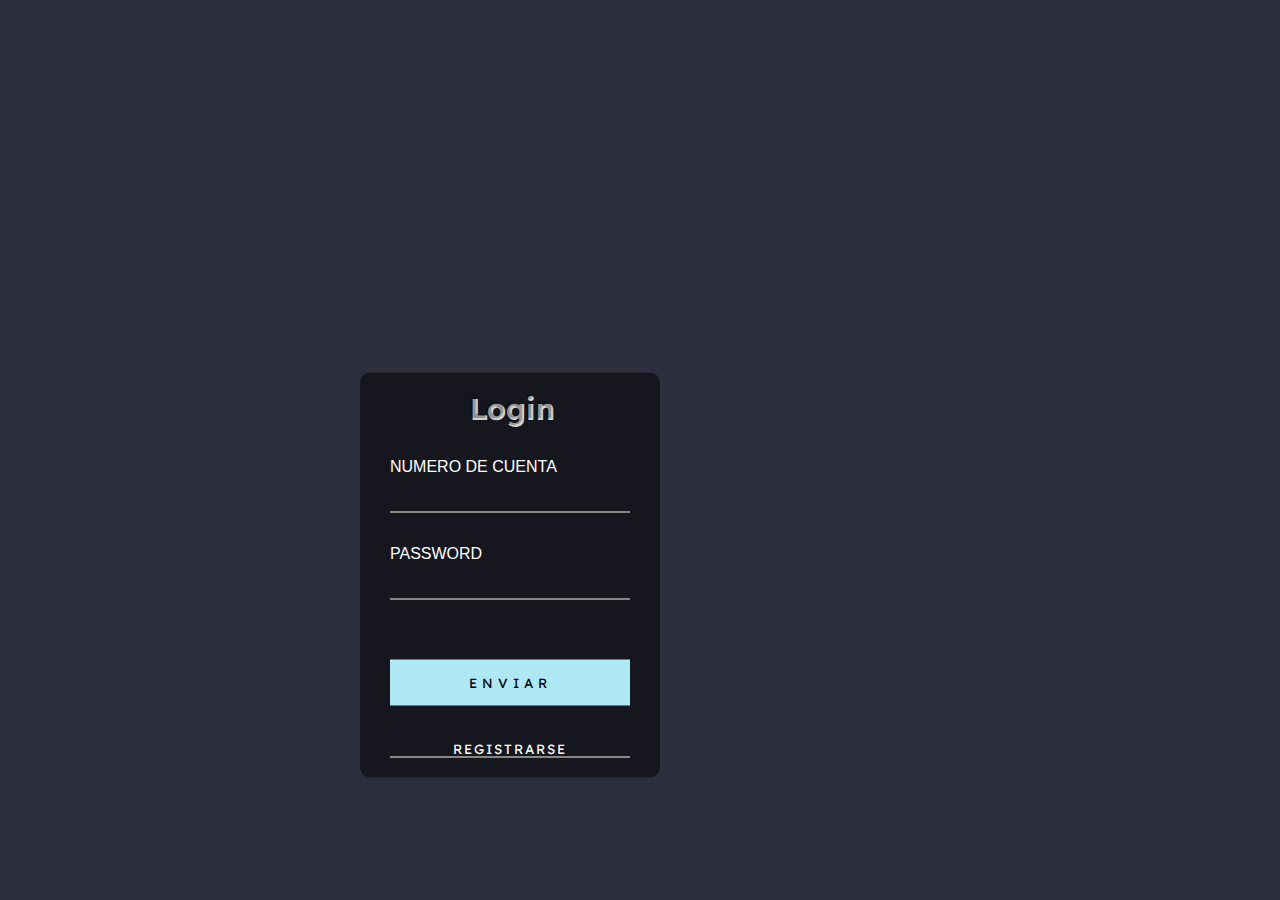
<file: index.html>
<!DOCTYPE html>
<html lang="es">
   <head>
      <meta charset="UTF-8" />
      <meta http-equiv="X-UA-Compatible" content="IE=edge" />
      <meta name="viewport" content="width=device-width, initial-scale=1.0" />
      <title>Transmisión de Datos</title>
      <link rel="stylesheet" href="./css/login.css" />
      <link rel="shortcut icon" type="image/x-icon" href="./images/Icono.png" />
   </head>
   <body>
      <div class="area" >
         <ul class="circles">
            <li></li>
            <li></li>
            <li></li>
            <li></li>
            <li></li>
            <li></li>
            <li></li>
            <li></li>
            <li></li>
            <li></li>
         </ul>
      </div >
      <div class="contenedor">
         <h2>Login</h2>
         <form method="post" action="./php/validar.php">
            <div class="elemento">
               <label for="user">Numero de Cuenta</label>
               <input type="text" name="usuario" required="true" />
            </div>
            <div class="elemento">
               <label for="password">Password</label>
               <input type="password" name="contraseña" required="true" />
            </div>
            <div class="elemento">
               <input type="submit" value="Enviar"/>
            </div>
         </form>
         <div class="boton">
            <a href="registro.html"><input type="button" value="Registrarse"> </a>
         </div>
      </div>
   </body>
</html>
</file>
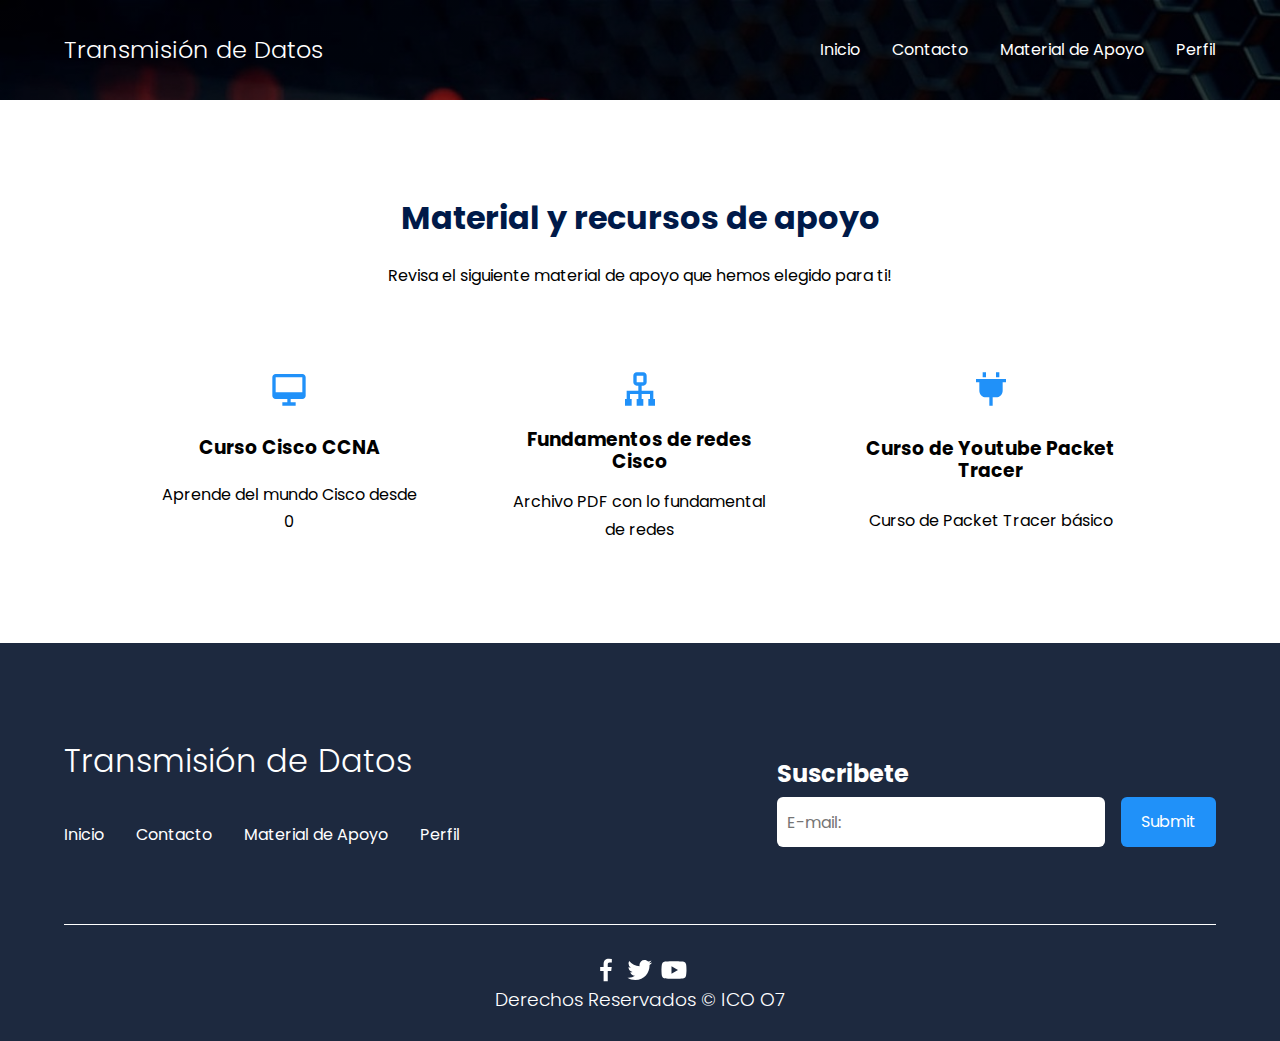
<file: apoyo.html>
<!DOCTYPE html>
<html lang="es">
   <head>
      <meta charset="UTF-8">
      <meta http-equiv="X-UA-Compatible" content="IE=edge">
      <meta name="viewport" content="width=device-width, initial-scale=1.0">
      <title>Transmisión de Datos</title>
      <link rel="shortcut icon" href="./images/Icono.png" type="image/x-icon">
      <link rel="stylesheet" href="./css/normalize.css">
      <link rel="stylesheet" href="./css/estilos.css">
   </head>
   <body>
      <header class="unidad">
         <nav class="nav container">
            <div class="nav__logo">
               <h2 class="nav__title">Transmisión de Datos</h2>
            </div>
            <ul class="nav__link nav__link--menu">
               <li class="nav__items">
                  <a href="inicio.html" class="nav__links">Inicio</a>
               </li>
               <li class="nav__items">
                  <a href="./Contacto.html" class="nav__links">Contacto</a>
               </li>
               <li class="nav__items">
                  <a href="./apoyo.html" class="nav__links">Material de Apoyo</a>
               </li>
               <li class="nav__items">
                  <a href="./Perfil.html" class="nav__links">Perfil</a>
               </li>
               <img src="./images/close.svg" class="nav__close">
            </ul>
            <div class="nav__menu">
               <img src="./images/menu.svg" class="nav__img">
            </div>
         </nav>
      </header>
      <main>
         <section class="container about">
            <h2 class="subtitle">Material y recursos de apoyo</h2>
            <p class="about__paragraph">Revisa el siguiente material de apoyo que hemos elegido para ti!</p>
            <div class="about__main">
               <article class="about__icons">
                  <a href="https://ccnadesdecero.com/curso/ipv4/" class="apoyo_link" target="_blank"><img src="./images/computer.svg" class="imagenestemas"></a>
                  <h3 class="about__title">Curso Cisco CCNA</h3>
                  <a href="https://ccnadesdecero.com/curso/ipv4/" class="apoyo_link" target="_blank">
                     <p class="about__paragraph">Aprende del mundo Cisco desde 0</p>
                  </a>
               </article>
               <article class="about__icons">
                  <a href="https://vochoa84.files.wordpress.com/2010/08/tutorial-uso-packet-tracer-y-aplicaciones-resueltas-corpocides-2010.pdf" class="apoyo_link" target="_blank"><img src="./images/conexion.svg" class="imagenestemas"></a>
                  <h3 class="about__title">Fundamentos de redes Cisco</h3>
                  <a href="https://vochoa84.files.wordpress.com/2010/08/tutorial-uso-packet-tracer-y-aplicaciones-resueltas-corpocides-2010.pdf" class="apoyo_link" target="_blank">
                     <p class="about__paragraph">Archivo PDF con lo fundamental de redes</p>
                  </a>
               </article>
               <article class="about__icons">
                  <a href="https://www.youtube.com/watch?v=kydZEZwr4cQ&list=PLYAyQauAPx8niwPYnDOFynhmHiQlXlG5K" class="apoyo_link" target="_blank"><img src="./images/plug.svg" class="imagenestemas"></a>
                  <h3 class="about__title">Curso de Youtube Packet Tracer</h3>
                  <a href="https://www.youtube.com/watch?v=kydZEZwr4cQ&list=PLYAyQauAPx8niwPYnDOFynhmHiQlXlG5K" class="apoyo_link" target="_blank">
                     <p class="about__paragraph">Curso de Packet Tracer básico</p>
                  </a>
               </article>
            </div>
         </section>
      </main>
      <footer class="footer">
         <section class="footer__container container">
            <nav class="nav nav--footer">
               <h2 class="footer__title">Transmisión de Datos</h2>
               <ul class="nav__link nav__link--footer">
                  <li class="nav__items">
                     <a href="inicio.html" class="nav__links">Inicio</a>
                  </li>
                  <li class="nav__items">
                     <a href="./Contacto.html" class="nav__links">Contacto</a>
                  </li>
                  <li class="nav__items">
                     <a href="./apoyo.html" class="nav__links">Material de Apoyo</a>
                  </li>
                  <li class="nav__items">
                     <a href="./Perfil.html" class="nav__links">Perfil</a>
                  </li>
               </ul>
            </nav>
            <form class="footer__form">
               <h2 class="footer__newsletter">Suscribete</h2>
               <div class="footer__inputs">
                  <input type="email" placeholder="E-mail: " class="footer__input">
                  <input type="submit" placeholder="Registrate " class="footer__submit">
               </div>
            </form>
         </section>
         <section class="footer__copy container">
            <div class="footer__social">
               <a href="#" class="footer__icons"><img src="./images/facebook.svg" class="footer__img"></a>
               <a href="#" class="footer__icons"><img src="./images/twitter.svg" class="footer__img"></a>
               <a href="#" class="footer__icons"><img src="./images/youtube.svg" class="footer__img"></a>
            </div>
            <h3 class="footer__copyright">Derechos Reservados &copy; ICO O7</h3>
         </section>
      </footer>
      <script src="./js/slider.js"></script>
      <script src="./js/questions.js"></script>
      <script src="./js/menu.js"></script>
   </body>
</html>
</file>
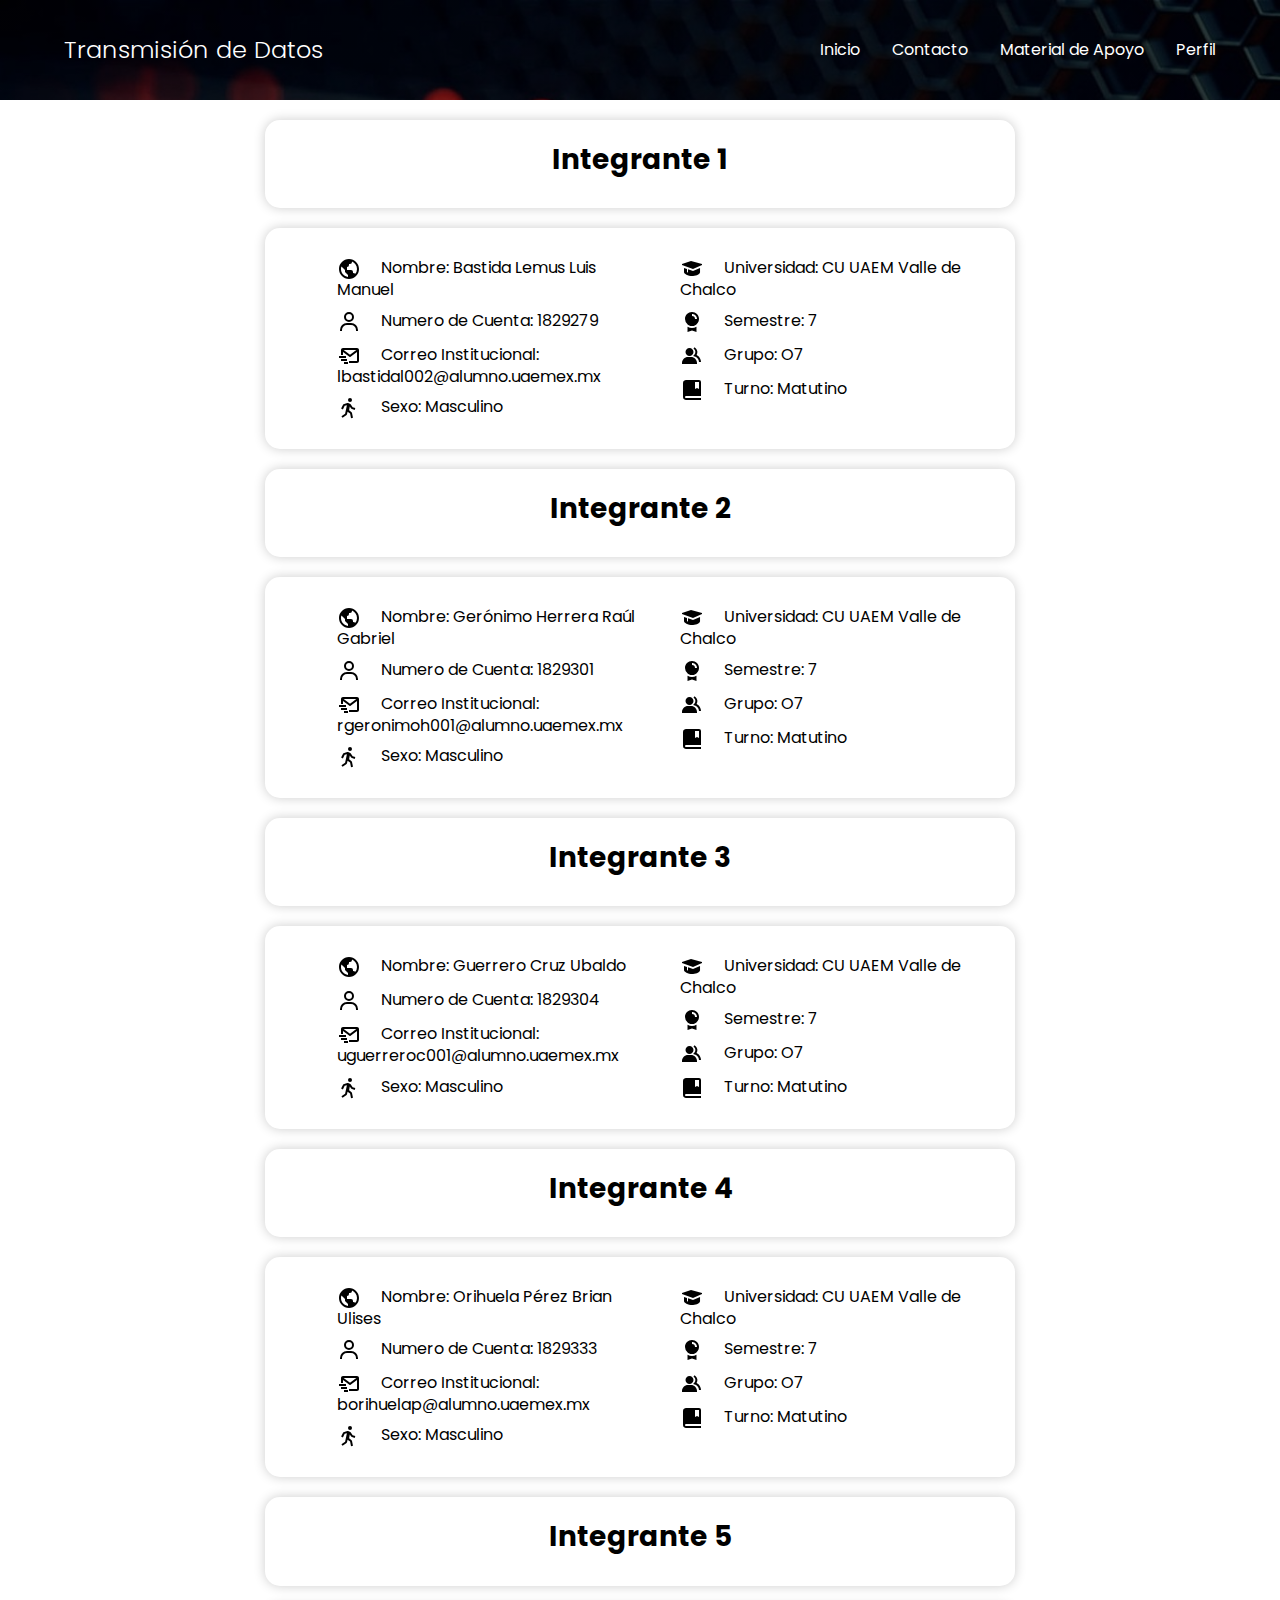
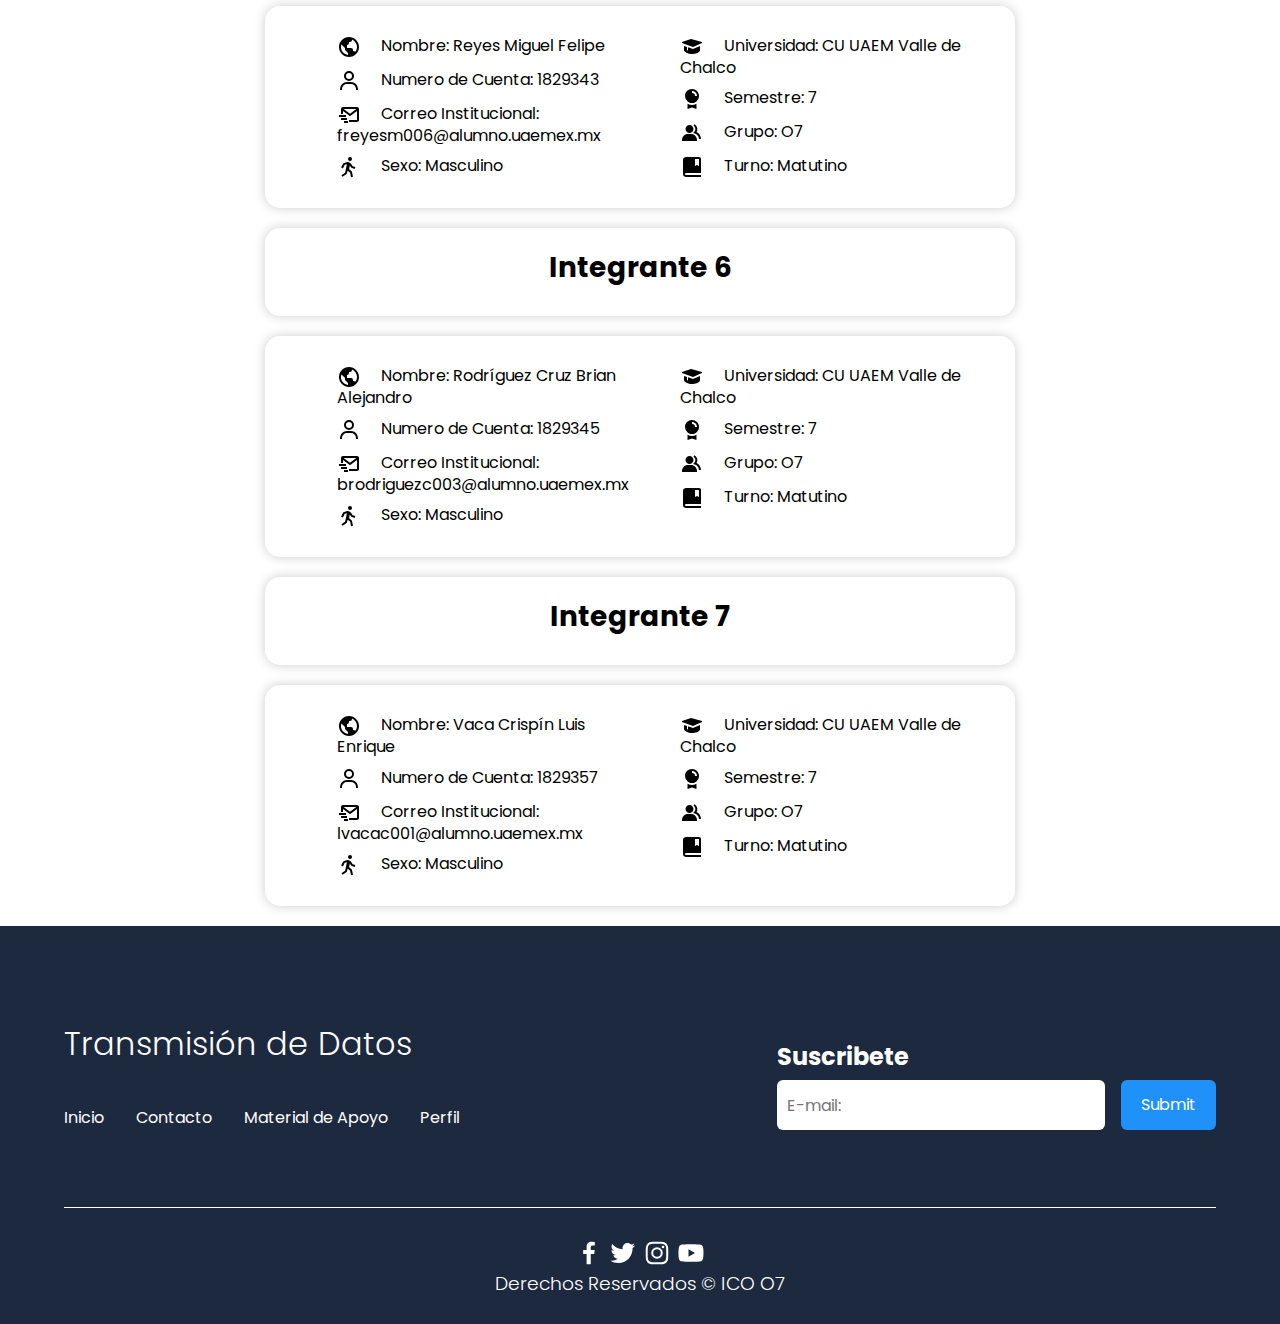
<file: Contacto.html>
<!DOCTYPE html>
<html lang="es">
   <head>
      <meta charset="UTF-8">
      <meta http-equiv="X-UA-Compatible" content="IE=edge">
      <meta name="viewport" content="width=device-width, initial-scale=1.0">
      <title>Transmisión de Datos</title>
      <link rel="shortcut icon" href="./images/Icono.png" type="image/x-icon">
      <link rel="stylesheet" href="./css/normalize.css">
      <link rel="stylesheet" href="./css/estilos.css">
      <link rel="stylesheet" href="./css/perfil.css">
      <link rel="stylesheet" href="https://pro.fontawesome.com/releases/v5.10.0/css/all.css" integrity="sha384-AYmEC3Yw5cVb3ZcuHtOA93w35dYTsvhLPVnYs9eStHfGJvOvKxVfELGroGkvsg+p" crossorigin="anonymous" />
   </head>
   <body>
      <header class="unidad">
         <nav class="nav container">
            <div class="nav__logo">
               <h2 class="nav__title">Transmisión de Datos</h2>
            </div>
            <ul class="nav__link nav__link--menu">
               <li class="nav__items">
                  <a href="inicio.html" class="nav__links">Inicio</a>
               </li>
               <li class="nav__items">
                  <a href="./Contacto.html" class="nav__links">Contacto</a>
               </li>
               <li class="nav__items">
                  <a href="./apoyo.html" class="nav__links">Material de Apoyo</a>
               </li>
               <li class="nav__items">
                  <a href="./Perfil.html" class="nav__links">Perfil</a>
               </li>
               <img src="./images/close.svg" class="nav__close">
            </ul>
            <div class="nav__menu">
               <img src="./images/menu.svg" class="nav__img">
            </div>
         </nav>
      </header>
      <main>
         <section class="seccion-perfil-usuario">
            <div class="perfil-usuario-header">
            </div>
            <div class="perfil-usuario-body">
               <div class="perfil-usuario-bio">
                  <h3 class="titulo">Integrante 1</h3>
               </div>
               <div class="perfil-usuario-footer">
                  <ul class="lista-datos">
                     <li><img src="./images/Perfil/Escuela.svg" class="perfil__icons"></i> Nombre: Bastida Lemus Luis Manuel</li>
                     <li><img src="./images/Perfil/cuenta.svg" class="perfil__icons"></i> Numero de Cuenta: 1829279</li>
                     <li><img src="./images/Perfil/correo.svg" class="perfil__icons"></i> Correo Institucional: lbastidal002@alumno.uaemex.mx</li>
                     <li><img src="./images/Perfil/Genero.svg" class="perfil__icons"></i> Sexo: Masculino</li>
                  </ul>
                  <ul class="lista-datos">
                     <li><img src="./images/Perfil/Universidad.svg" class="perfil__icons"></i> Universidad: CU UAEM Valle de Chalco</li>
                     <li><img src="./images/Perfil/semestre.svg" class="perfil__icons"></i> Semestre: 7</li>
                     <li><img src="./images/Perfil/Grupo.svg" class="perfil__icons"></i> Grupo: O7</li>
                     <li><img src="./images/Perfil/Turno.svg" class="perfil__icons"></i> Turno: Matutino</li>
                  </ul>
               </div>
               <div class="perfil-usuario-header">
               </div>
            </div>
         </section>
         <section class="seccion-perfil-usuario">
            <div class="perfil-usuario-body">
               <div class="perfil-usuario-bio">
                  <h3 class="titulo">Integrante 2</h3>
               </div>
               <div class="perfil-usuario-footer">
                  <ul class="lista-datos">
                     <li><img src="./images/Perfil/Escuela.svg" class="perfil__icons"></i> Nombre: Gerónimo Herrera Raúl Gabriel</li>
                     <li><img src="./images/Perfil/cuenta.svg" class="perfil__icons"></i> Numero de Cuenta: 1829301</li>
                     <li><img src="./images/Perfil/correo.svg" class="perfil__icons"></i> Correo Institucional: rgeronimoh001@alumno.uaemex.mx</li>
                     <li><img src="./images/Perfil/Genero.svg" class="perfil__icons"></i> Sexo: Masculino</li>
                  </ul>
                  <ul class="lista-datos">
                                          <li><img src="./images/Perfil/Universidad.svg" class="perfil__icons"></i> Universidad: CU UAEM Valle de Chalco</li>
                     <li><img src="./images/Perfil/semestre.svg" class="perfil__icons"></i> Semestre: 7</li>
                     <li><img src="./images/Perfil/Grupo.svg" class="perfil__icons"></i> Grupo: O7</li>
                     <li><img src="./images/Perfil/Turno.svg" class="perfil__icons"></i> Turno: Matutino</li>
                  </ul>
               </div>
               <div class="perfil-usuario-header">
               </div>
            </div>
         </section>
         <section class="seccion-perfil-usuario">
            <div class="perfil-usuario-body">
               <div class="perfil-usuario-bio">
                  <h3 class="titulo">Integrante 3</h3>
               </div>
               <div class="perfil-usuario-footer">
                  <ul class="lista-datos">
                     <li><img src="./images/Perfil/Escuela.svg" class="perfil__icons"></i> Nombre: Guerrero Cruz Ubaldo</li>
                     <li><img src="./images/Perfil/cuenta.svg" class="perfil__icons"></i> Numero de Cuenta: 1829304</li>
                     <li><img src="./images/Perfil/correo.svg" class="perfil__icons"></i> Correo Institucional: uguerreroc001@alumno.uaemex.mx</li>
                     <li><img src="./images/Perfil/Genero.svg" class="perfil__icons"></i> Sexo: Masculino</li>
                  </ul>
                  <ul class="lista-datos">
                                          <li><img src="./images/Perfil/Universidad.svg" class="perfil__icons"></i> Universidad: CU UAEM Valle de Chalco</li>
                     <li><img src="./images/Perfil/semestre.svg" class="perfil__icons"></i> Semestre: 7</li>
                     <li><img src="./images/Perfil/Grupo.svg" class="perfil__icons"></i> Grupo: O7</li>
                     <li><img src="./images/Perfil/Turno.svg" class="perfil__icons"></i> Turno: Matutino</li>
                  </ul>
               </div>
               <div class="perfil-usuario-header">
               </div>
            </div>
         </section>
         <section class="seccion-perfil-usuario">
            <div class="perfil-usuario-body">
               <div class="perfil-usuario-bio">
                  <h3 class="titulo">Integrante 4</h3>
               </div>
               <div class="perfil-usuario-footer">
                  <ul class="lista-datos">
                     <li><img src="./images/Perfil/Escuela.svg" class="perfil__icons"></i> Nombre: Orihuela Pérez Brian Ulises</li>
                     <li><img src="./images/Perfil/cuenta.svg" class="perfil__icons"></i> Numero de Cuenta: 1829333</li>
                     <li><img src="./images/Perfil/correo.svg" class="perfil__icons"></i> Correo Institucional: borihuelap@alumno.uaemex.mx</li>
                     <li><img src="./images/Perfil/Genero.svg" class="perfil__icons"></i> Sexo: Masculino</li>
                  </ul>
                  <ul class="lista-datos">
                                          <li><img src="./images/Perfil/Universidad.svg" class="perfil__icons"></i> Universidad: CU UAEM Valle de Chalco</li>
                     <li><img src="./images/Perfil/semestre.svg" class="perfil__icons"></i> Semestre: 7</li>
                     <li><img src="./images/Perfil/Grupo.svg" class="perfil__icons"></i> Grupo: O7</li>
                     <li><img src="./images/Perfil/Turno.svg" class="perfil__icons"></i> Turno: Matutino</li>
                  </ul>
               </div>
               <div class="perfil-usuario-header">
               </div>
            </div>
         </section>
         <section class="seccion-perfil-usuario">
            <div class="perfil-usuario-body">
               <div class="perfil-usuario-bio">
                  <h3 class="titulo">Integrante 5</h3>
               </div>
               <div class="perfil-usuario-footer">
                  <ul class="lista-datos">
                     <li><img src="./images/Perfil/Escuela.svg" class="perfil__icons"></i> Nombre: Reyes Miguel Felipe</li>
                     <li><img src="./images/Perfil/cuenta.svg" class="perfil__icons"></i> Numero de Cuenta: 1829343</li>
                     <li><img src="./images/Perfil/correo.svg" class="perfil__icons"></i> Correo Institucional: freyesm006@alumno.uaemex.mx</li>
                     <li><img src="./images/Perfil/Genero.svg" class="perfil__icons"></i> Sexo: Masculino</li>
                  </ul>
                  <ul class="lista-datos">
                                          <li><img src="./images/Perfil/Universidad.svg" class="perfil__icons"></i> Universidad: CU UAEM Valle de Chalco</li>
                     <li><img src="./images/Perfil/semestre.svg" class="perfil__icons"></i> Semestre: 7</li>
                     <li><img src="./images/Perfil/Grupo.svg" class="perfil__icons"></i> Grupo: O7</li>
                     <li><img src="./images/Perfil/Turno.svg" class="perfil__icons"></i> Turno: Matutino</li>
                  </ul>
               </div>
               <div class="perfil-usuario-header">
               </div>
            </div>
         </section>
         <section class="seccion-perfil-usuario">
            <div class="perfil-usuario-body">
               <div class="perfil-usuario-bio">
                  <h3 class="titulo">Integrante 6</h3>
               </div>
               <div class="perfil-usuario-footer">
                  <ul class="lista-datos">
                     <li><img src="./images/Perfil/Escuela.svg" class="perfil__icons"></i> Nombre: Rodríguez Cruz Brian Alejandro</li>
                     <li><img src="./images/Perfil/cuenta.svg" class="perfil__icons"></i> Numero de Cuenta: 1829345</li>
                     <li><img src="./images/Perfil/correo.svg" class="perfil__icons"></i> Correo Institucional: brodriguezc003@alumno.uaemex.mx</li>
                     <li><img src="./images/Perfil/Genero.svg" class="perfil__icons"></i> Sexo: Masculino</li>
                  </ul>
                  <ul class="lista-datos">
                                          <li><img src="./images/Perfil/Universidad.svg" class="perfil__icons"></i> Universidad: CU UAEM Valle de Chalco</li>
                     <li><img src="./images/Perfil/semestre.svg" class="perfil__icons"></i> Semestre: 7</li>
                     <li><img src="./images/Perfil/Grupo.svg" class="perfil__icons"></i> Grupo: O7</li>
                     <li><img src="./images/Perfil/Turno.svg" class="perfil__icons"></i> Turno: Matutino</li>
                  </ul>
               </div>
               <div class="perfil-usuario-header">
               </div>
            </div>
         </section>
         <section class="seccion-perfil-usuario">
            <div class="perfil-usuario-body">
               <div class="perfil-usuario-bio">
                  <h3 class="titulo">Integrante 7</h3>
               </div>
               <div class="perfil-usuario-footer">
                  <ul class="lista-datos">
                     <li><img src="./images/Perfil/Escuela.svg" class="perfil__icons"></i> Nombre: Vaca Crispín Luis Enrique</li>
                     <li><img src="./images/Perfil/cuenta.svg" class="perfil__icons"></i> Numero de Cuenta: 1829357</li>
                     <li><img src="./images/Perfil/correo.svg" class="perfil__icons"></i> Correo Institucional: lvacac001@alumno.uaemex.mx</li>
                     <li><img src="./images/Perfil/Genero.svg" class="perfil__icons"></i> Sexo: Masculino</li>
                  </ul>
                  <ul class="lista-datos">
                     <li><img src="./images/Perfil/Universidad.svg" class="perfil__icons"></i> Universidad: CU UAEM Valle de Chalco</li>
                     <li><img src="./images/Perfil/semestre.svg" class="perfil__icons"></i> Semestre: 7</li>
                     <li><img src="./images/Perfil/Grupo.svg" class="perfil__icons"></i> Grupo: O7</li>
                     <li><img src="./images/Perfil/Turno.svg" class="perfil__icons"></i> Turno: Matutino</li>
                  </ul>
               </div>
               <div class="perfil-usuario-header">
               </div>
            </div>
         </section>
      </main>
      <footer class="footer">
         <section class="footer__container container">
            <nav class="nav nav--footer">
               <h2 class="footer__title">Transmisión de Datos</h2>
               <ul class="nav__link nav__link--footer">
                  <li class="nav__items">
                     <a href="inicio.html" class="nav__links">Inicio</a>
                  </li>
                  <li class="nav__items">
                     <a href="./Contacto.html" class="nav__links">Contacto</a>
                  </li>
                  <li class="nav__items">
                     <a href="./apoyo.html" class="nav__links">Material de Apoyo</a>
                  </li>
                  <li class="nav__items">
                     <a href="./Perfil.html" class="nav__links">Perfil</a>
                  </li>
               </ul>
            </nav>
            <form class="footer__form">
               <h2 class="footer__newsletter">Suscribete</h2>
               <div class="footer__inputs">
                  <input type="email" placeholder="E-mail: " class="footer__input">
                  <input type="submit" placeholder="Registrate " class="footer__submit">
               </div>
            </form>
         </section>
         <section class="footer__copy container">
            <div class="footer__social">
               <a href="https://facebook.com" class="footer__icons"><img src="./images/facebook.svg" class="footer__img"></a>
               <a href="https://twitter.com" class="footer__icons"><img src="./images/twitter.svg" class="footer__img"></a>
               <a href="https://instagram.com" class="footer__icons"><img src="./images/instagram.svg" class="footer__img"></a>
               <a href="#" class="footer__icons"><img src="./images/youtube.svg" class="footer__img"></a>
            </div>
            <h3 class="footer__copyright">Derechos Reservados &copy; ICO O7</h3>
         </section>
      </footer>
      <script src="./js/slider.js"></script>
      <script src="./js/questions.js"></script>
      <script src="./js/menu.js"></script>
   </body>
</html>
</file>
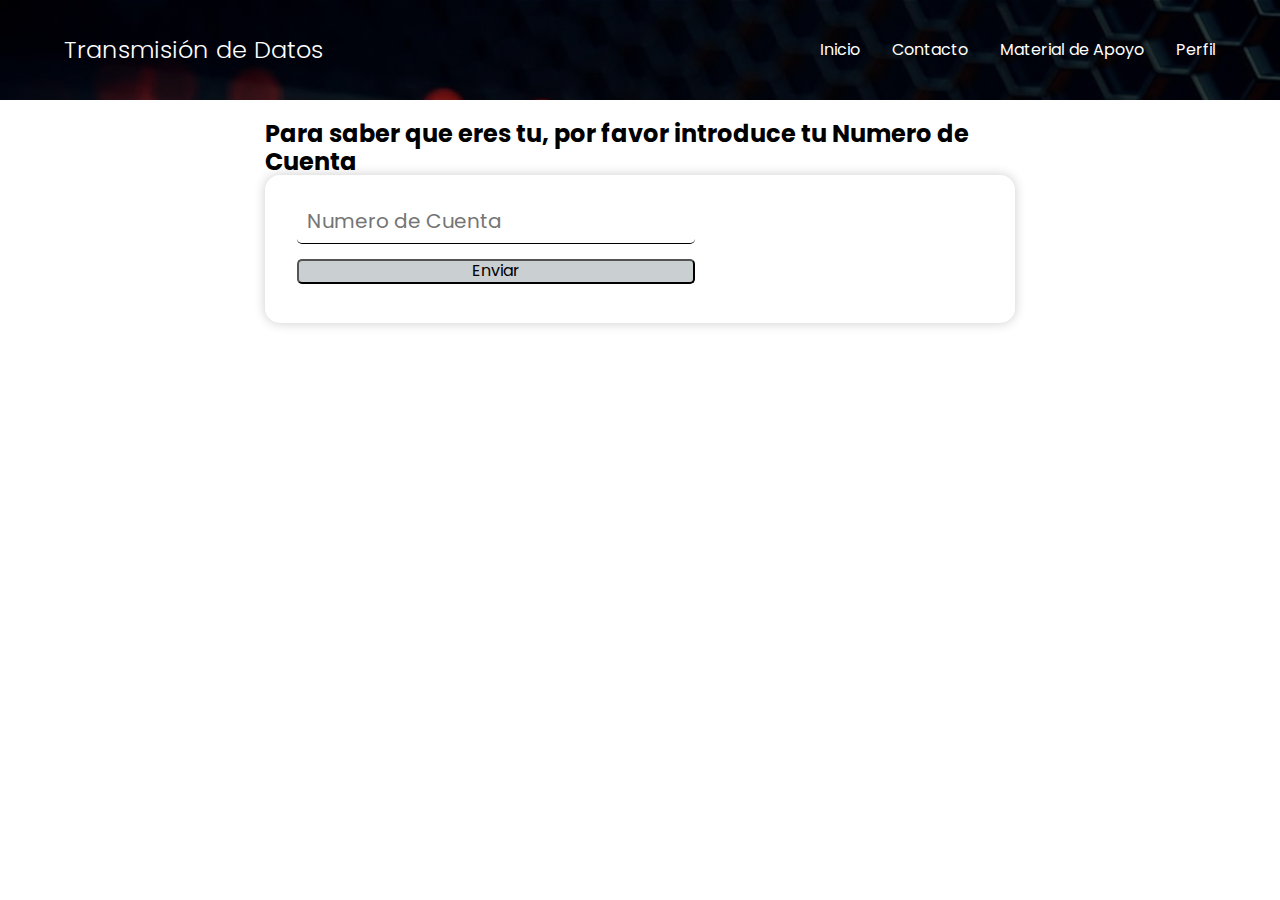
<file: Perfil.html>
<!DOCTYPE html>
<html lang="es">
   <head>
      <meta charset="UTF-8">
      <meta http-equiv="X-UA-Compatible" content="IE=edge">
      <meta name="viewport" content="width=device-width, initial-scale=1.0">
      <title>Transmisión de Datos</title>
      <link rel="shortcut icon" href="./images/Icono.png" type="image/x-icon">
      <link rel="stylesheet" href="./css/normalize.css">
      <link rel="stylesheet" href="./css/estilos.css">
      <link rel="stylesheet" href="./css/perfil.css">
      <link rel="stylesheet" href="./css/buscaDatos.css">
   </head>
   <body>
      <header class="unidad">
         <nav class="nav container">
            <div class="nav__logo">
               <h2 class="nav__title">Transmisión de Datos</h2>
            </div>
            <ul class="nav__link nav__link--menu">
               <li class="nav__items">
                  <a href="inicio.html" class="nav__links">Inicio</a>
               </li>
               <li class="nav__items">
                  <a href="./Contacto.html" class="nav__links">Contacto</a>
               </li>
               <li class="nav__items">
                  <a href="./apoyo.html" class="nav__links">Material de Apoyo</a>
               </li>
               <li class="nav__items">
                  <a href="./Perfil.html" class="nav__links">Perfil</a>
               </li>
               <img src="./images/close.svg" class="nav__close">
            </ul>
            <div class="nav__menu">
               <img src="./images/menu.svg" class="nav__img">
            </div>
         </nav>
      </header>
      <main>
         <section class="seccion-perfil-usuario">
            <div class="perfil-usuario-header">
            </div>
         <div class="perfil-usuario-body">
            <h2>Para saber que eres tu, por favor introduce tu Numero de Cuenta</h2>
            <div class="perfil-usuario-footer">
            <form method="post" action="./php/perfil.php">
               <div class="elemento">
                  <input type="text" class="cuenta" name="cuenta" required="true" placeholder="Numero de Cuenta"/>
               </div>
               <div class="elemento">
                  <input class="input_busca" type="submit" value="Enviar"/>
               </div>
            </form></div>
         </div>
      </section>
      </main>
      <script src="./js/slider.js"></script>
      <script src="./js/questions.js"></script>
      <script src="./js/menu.js"></script>
   </body>
</html>
</file>
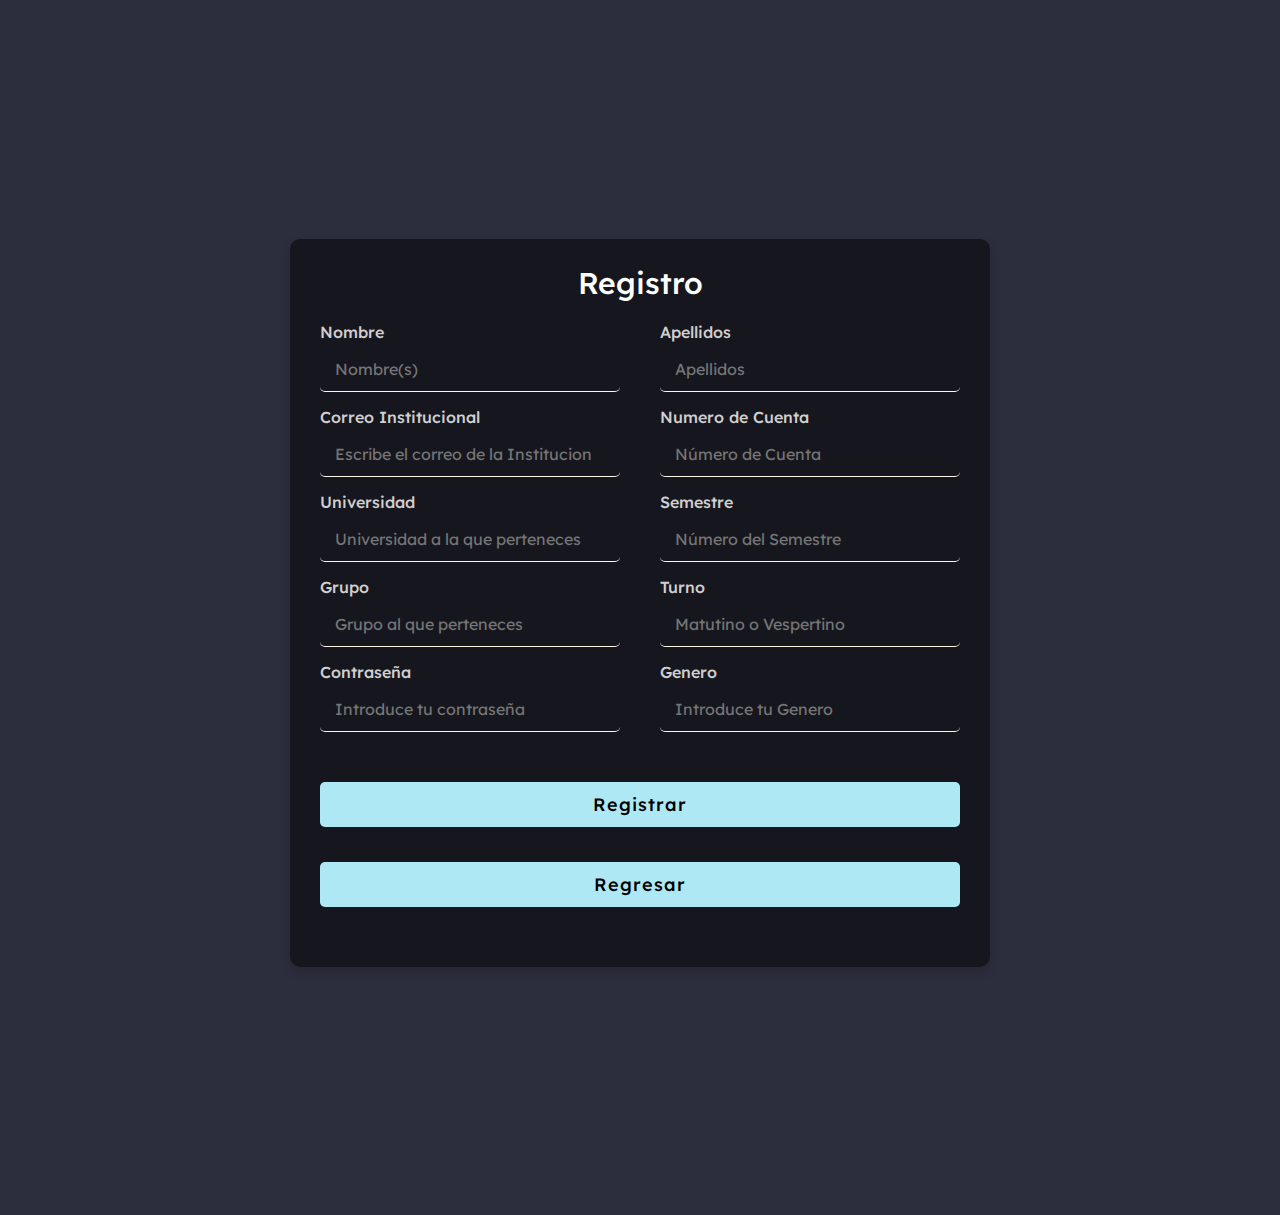
<file: registro.html>
<!DOCTYPE html>
<!-- Designined by CodingLab - youtube.com/codinglabyt -->
<html lang="en" dir="ltr">
  <head>
    <meta charset="UTF-8">
    <title>Transmisión de Datos</title>
    <link rel="stylesheet" href="./css/registro.css">
     <meta name="viewport" content="width=device-width, initial-scale=1.0">
     <link rel="shortcut icon" type="image/x-icon" href="./images/Icono.png" />
   </head>
<body>

  <div class="container">
    <div class="title">Registro</div>
    <div class="content">
      <form action="./php/registrar.php" method="post">
        <div class="user-details">
          <div class="input-box">
            <span class="details">Nombre</span>
            <input type="text" name="nombre" placeholder="Nombre(s)" required>
          </div>
          <div class="input-box">
            <span class="details">Apellidos</span>
            <input type="text" name="apellidos" placeholder="Apellidos" required>
          </div>
          <div class="input-box">
            <span class="details">Correo Institucional</span>
            <input type="text" name="correo" placeholder="Escribe el correo de la Institucion" required>
          </div>
          <div class="input-box">
            <span class="details">Numero de Cuenta</span>
            <input type="text" name="numeroCuenta" placeholder="Número de Cuenta" required>
          </div>
          <div class="input-box">
            <span class="details">Universidad</span>
            <input type="text" name="universidad" placeholder="Universidad a la que perteneces" required>
          </div>
          <div class="input-box">
            <span class="details">Semestre</span>
            <input type="text" name="semestre" placeholder="Número del Semestre" required>
          </div>
          <div class="input-box">
            <span class="details">Grupo</span>
            <input type="text" name="grupo" placeholder="Grupo al que perteneces" required>
          </div>
          <div class="input-box">
            <span class="details">Turno</span>
            <input type="text" name="turno" placeholder="Matutino o Vespertino" required>
          </div>
          <div class="input-box">
            <span class="details">Contraseña</span>
            <input type="password" name="contraseña" placeholder="Introduce tu contraseña" required>
          </div>
          <div class="input-box">
            <span class="details">Genero</span>
            <input type="text" name="genero" placeholder="Introduce tu Genero" required>
          </div>
        </div>
        <!-- <div class="gender-details">
          <input type="radio"  id="dot-1">
          <input type="radio"  id="dot-2">
          <span class="gender-title">Genero</span>
          <div class="category">
            <label for="dot-1">
            <span class="dot one"></span>
            <span class="Genero" >Masculino</span>
          </label>
          <label for="dot-2" >
            <span class="dot two"></span>
            <span class="Genero" >Femenino</span>
          </label>
          </div>
        </div> -->
        <div class="button">
          <input type="submit" value="Registrar">
        </div>
        
      </form>
      <div class="button">
        <a href="./index.html"><input type="submit" value="Regresar"></a>
      </div>
    </div>
  </div>
</body>
</html>
</file>
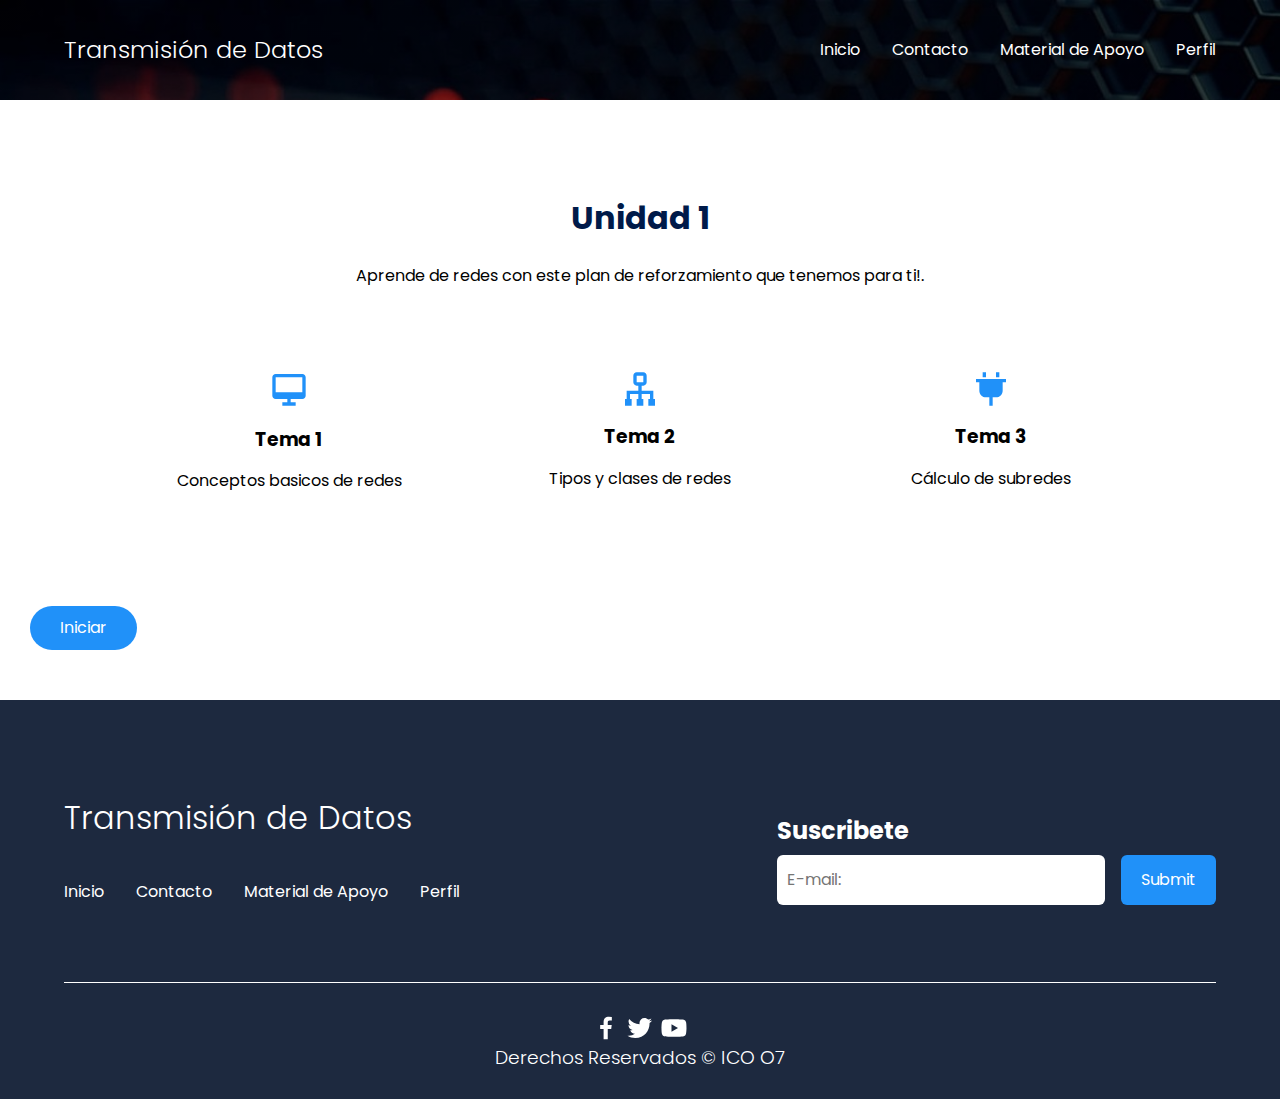
<file: submenu.html>
<!DOCTYPE html>
<html lang="es">
   <head>
      <meta charset="UTF-8">
      <meta http-equiv="X-UA-Compatible" content="IE=edge">
      <meta name="viewport" content="width=device-width, initial-scale=1.0">
      <title>Transmisión de Datos</title>
      <link rel="shortcut icon" href="./images/Icono.png" type="image/x-icon">
      <link rel="stylesheet" href="./css/normalize.css">
      <link rel="stylesheet" href="./css/estilos.css">
   </head>
   <body>
      <header class="unidad">
         <nav class="nav container">
            <div class="nav__logo">
               <h2 class="nav__title">Transmisión de Datos</h2>
            </div>
            <ul class="nav__link nav__link--menu">
               <li class="nav__items">
                  <a href="inicio.html" class="nav__links">Inicio</a>
               </li>
               <li class="nav__items">
                  <a href="./Contacto.html" class="nav__links">Contacto</a>
               </li>
               <li class="nav__items">
                  <a href="./apoyo.html" class="nav__links">Material de Apoyo</a>
               </li>
               <li class="nav__items">
                  <a href="./Perfil.html" class="nav__links">Perfil</a>
               </li>
               <img src="./images/close.svg" class="nav__close">
            </ul>
            <div class="nav__menu">
               <img src="./images/menu.svg" class="nav__img">
            </div>
         </nav>
      </header>
      <main>
         <section class="container about">
            <h2 class="subtitle">Unidad 1</h2>
            <p class="about__paragraph">Aprende de redes con este plan de reforzamiento que tenemos para ti!.</p>
            <div class="about__main">
               <article class="about__icons">
                  <a href="./Unidad 1/Unidad1.html"><img src="./images/computer.svg" class="imagenestemas"></a>
                  <h3 class="about__title">Tema 1</h3>
                  <a href="./Unidad 1/Unidad1.html" class="apoyo_link">
                     <p class="about__paragraph"> Conceptos basicos de redes</p>
                  </a>
               </article>
               <article class="about__icons">
                  <img src="./images/conexion.svg" class="about__icon">
                  <h3 class="about__title">Tema 2</h3>
                  <p class="about__paragraph">Tipos y clases de redes</p>
               </article>
               <article class="about__icons">
                  <img src="./images/plug.svg" class="about__icon">
                  <h3 class="about__title">Tema 3</h3>
                  <p class="about__paragraph"> Cálculo de subredes</p>
               </article>
            </div>
         </section>
         <a href="./Unidad 1/ConceptosBasicos.html" class="ctaBack">Iniciar</a>
      </main>
      <footer class="footer">
         <section class="footer__container container">
            <nav class="nav nav--footer">
               <h2 class="footer__title">Transmisión de Datos</h2>
               <ul class="nav__link nav__link--footer">
                  <li class="nav__items">
                     <a href="inicio.html" class="nav__links">Inicio</a>
                  </li>
                  <li class="nav__items">
                     <a href="./Contacto.html" class="nav__links">Contacto</a>
                  </li>
                  <li class="nav__items">
                     <a href="./apoyo.html" class="nav__links">Material de Apoyo</a>
                  </li>
                  <li class="nav__items">
                     <a href="./Perfil.html" class="nav__links">Perfil</a>
                  </li>
               </ul>
            </nav>
            <form class="footer__form">
               <h2 class="footer__newsletter">Suscribete</h2>
               <div class="footer__inputs">
                  <input type="email" placeholder="E-mail: " class="footer__input">
                  <input type="submit" placeholder="Registrate " class="footer__submit">
               </div>
            </form>
         </section>
         <section class="footer__copy container">
            <div class="footer__social">
               <a href="#" class="footer__icons"><img src="./images/facebook.svg" class="footer__img"></a>
               <a href="#" class="footer__icons"><img src="./images/twitter.svg" class="footer__img"></a>
               <a href="#" class="footer__icons"><img src="./images/youtube.svg" class="footer__img"></a>
            </div>
            <h3 class="footer__copyright">Derechos Reservados &copy; ICO O7</h3>
         </section>
      </footer>
      <script src="./js/slider.js"></script>
      <script src="./js/questions.js"></script>
      <script src="./js/menu.js"></script>
   </body>
</html>
</file>
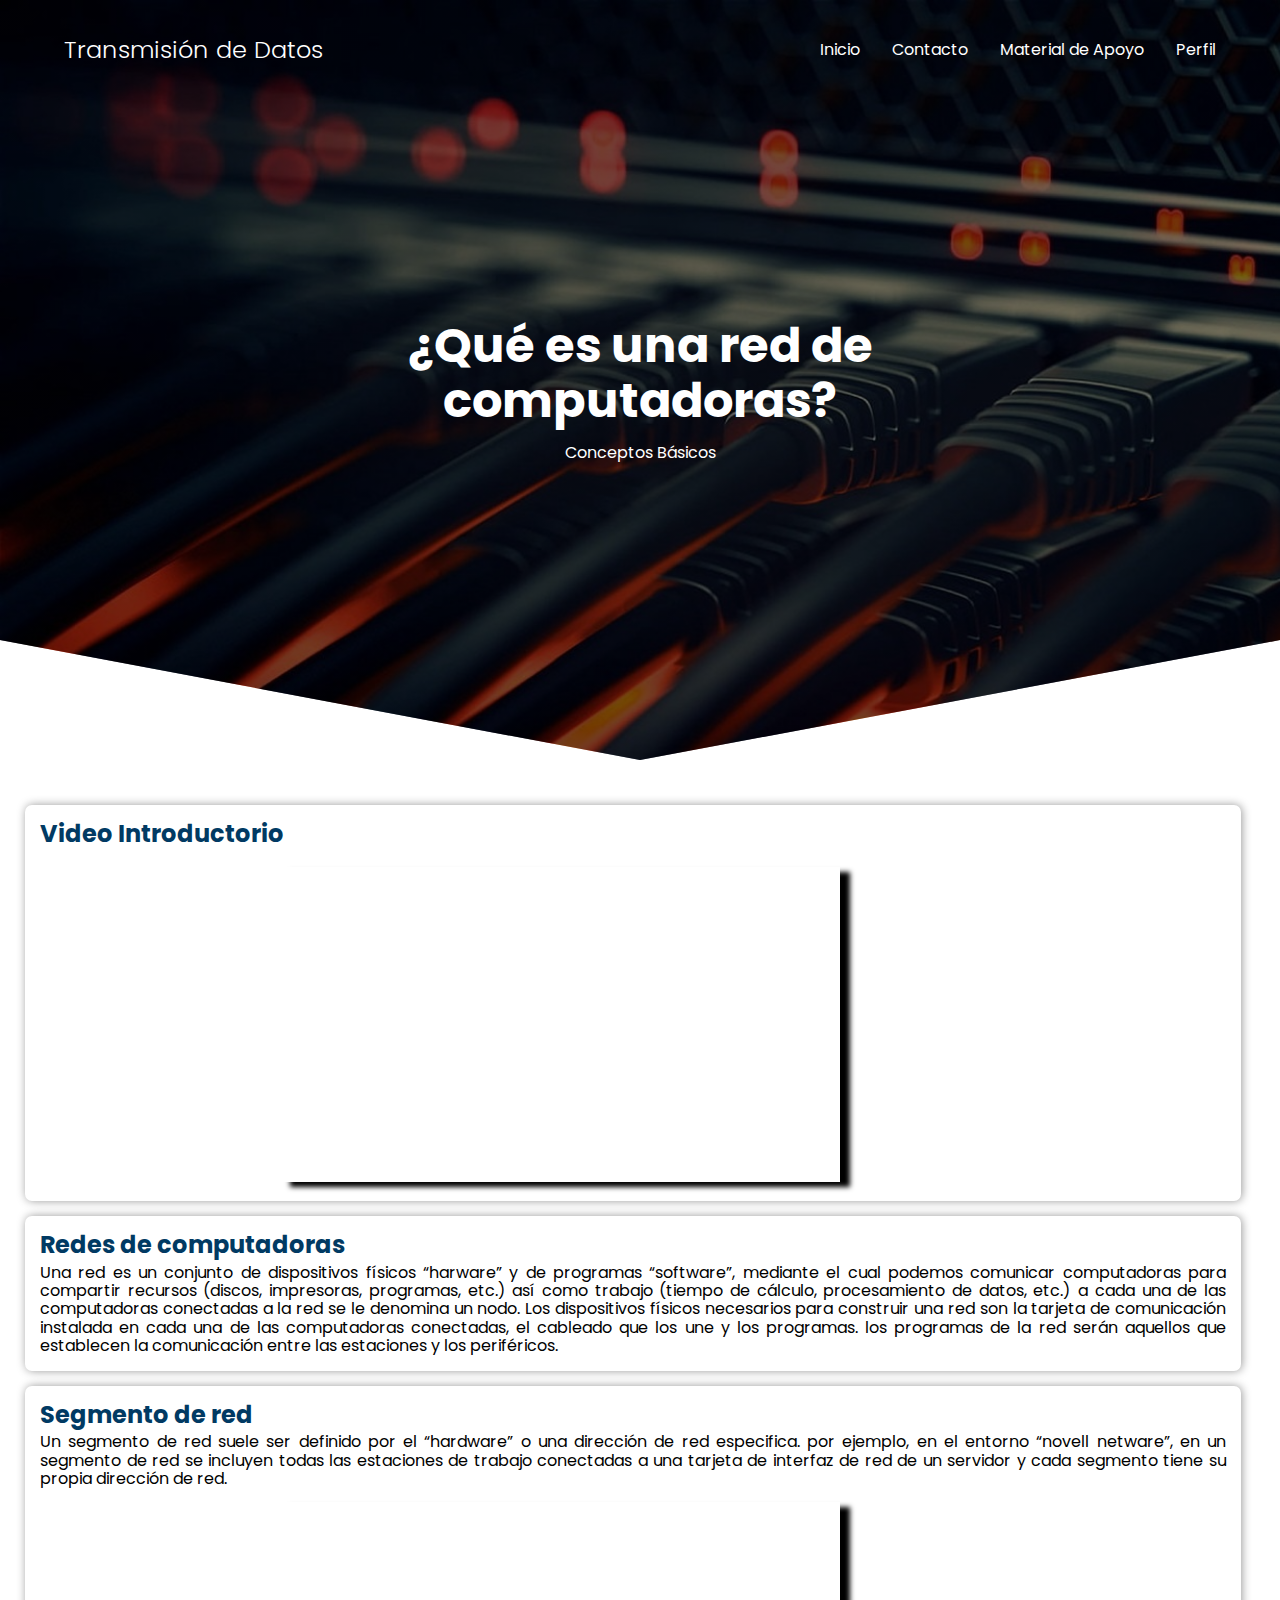
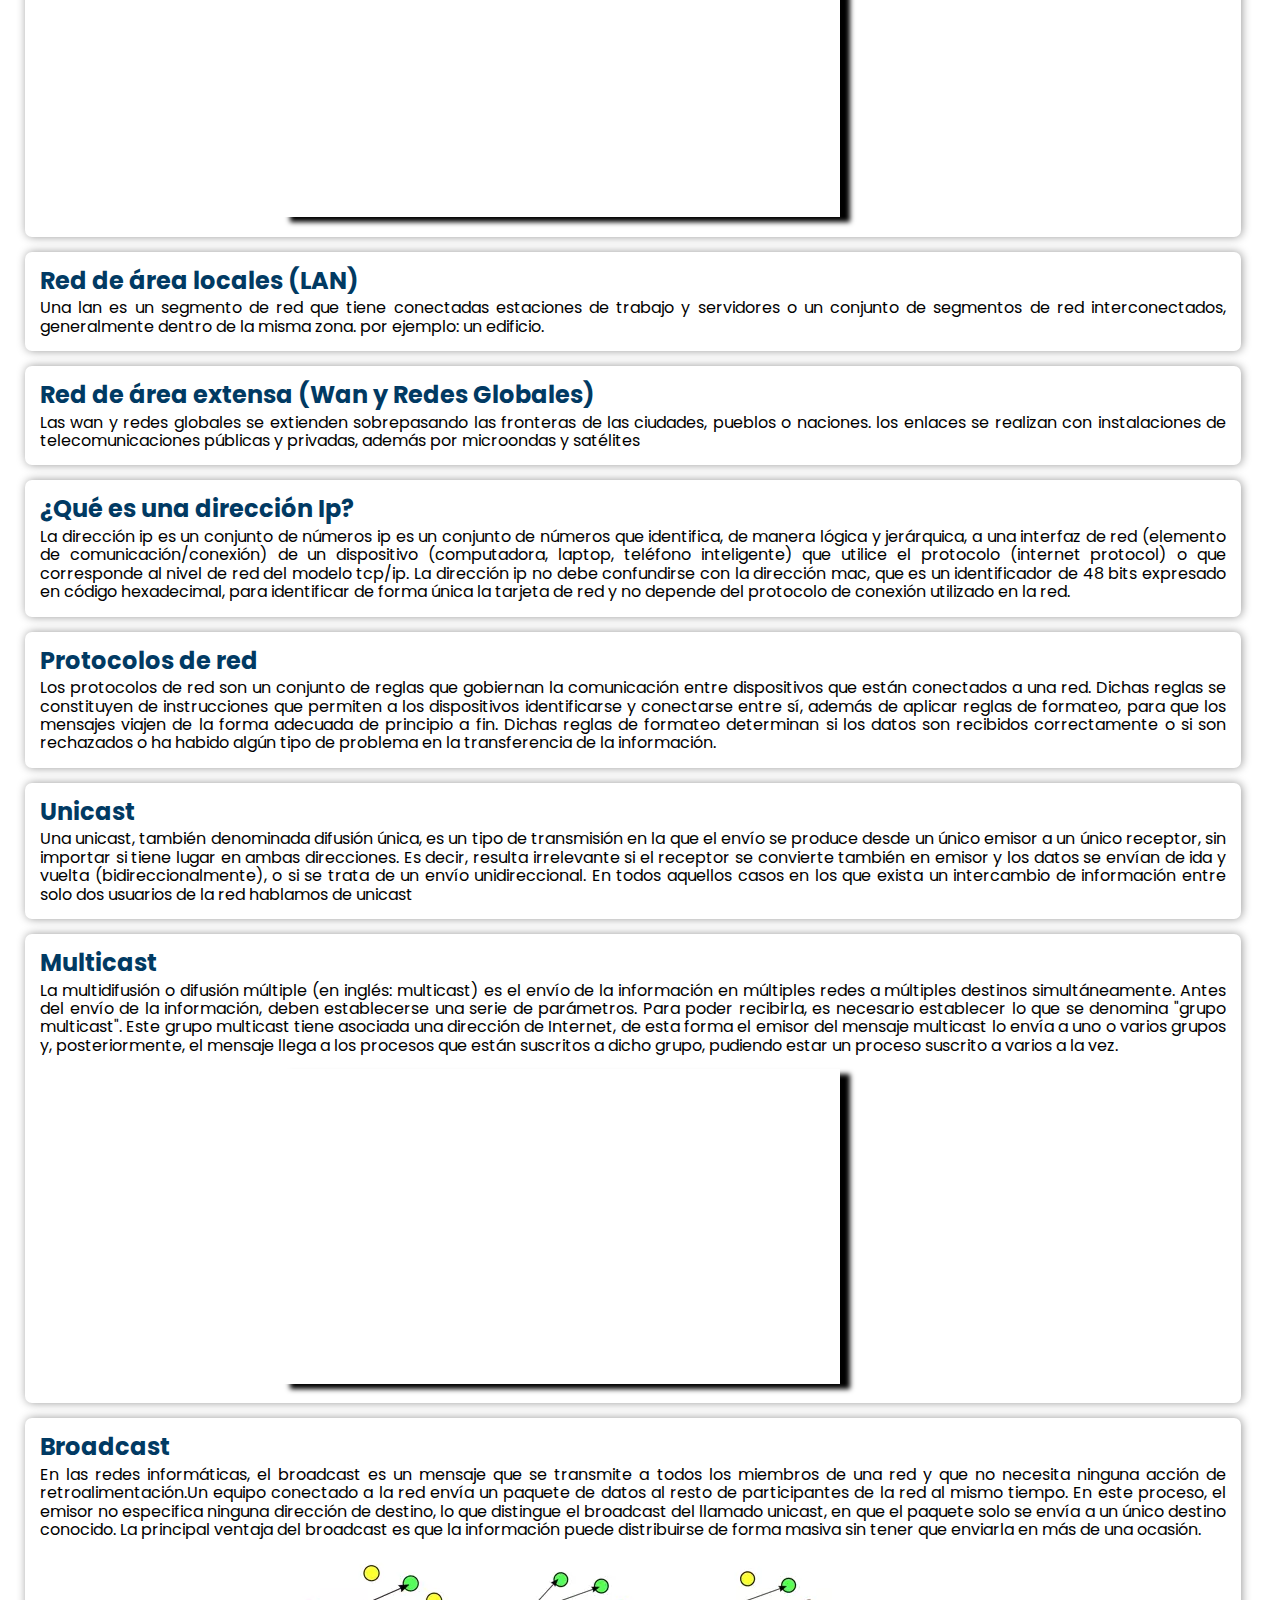
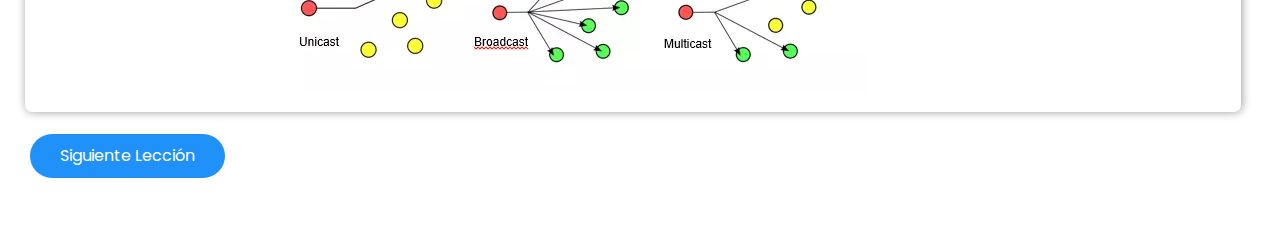
<file: Unidad 1/ConceptosBasicos.html>
<!DOCTYPE html>
<html lang="es">
   <head>
      <meta charset="UTF-8">
      <meta http-equiv="X-UA-Compatible" content="IE=edge">
      <meta name="viewport" content="width=device-width, initial-scale=1.0">
      <title>Transmisión de Datos</title>
      <link rel="shortcut icon" href="../images/Icono.png" type="image/x-icon">
      <link rel="stylesheet" href="../css/normalize.css">
      <link rel="stylesheet" href="../css/estilos.css">
   </head>
   <body>
      <header class="hero">
         <nav class="nav container">
            <div class="nav__logo">
               <h2 class="nav__title">Transmisión de Datos</h2>
            </div>
            <ul class="nav__link nav__link--menu">
               <li class="nav__items">
                  <a href="../inicio.html" class="nav__links">Inicio</a>
               </li>
               <li class="nav__items">
                  <a href="../Contacto.html" class="nav__links">Contacto</a>
               </li>
               <li class="nav__items">
                  <a href="../apoyo.html" class="nav__links">Material de Apoyo</a>
               </li>
               <li class="nav__items">
                  <a href="../Perfil.html" class="nav__links">Perfil</a>
               </li>
               <img src="../images/close.svg" class="nav__close">
            </ul>
            <div class="nav__menu">
               <img src="../images/menu.svg" class="nav__img">
            </div>
         </nav>
         <section class="hero__container container">
            <h1 class="hero__title">¿Qué es una red de computadoras?</h1>
            <p class="hero__paragraph">Conceptos Básicos</p>
         </section>
      </header>
      <main>
         <section class="temas">
            <h2 class="tema">Video Introductorio</h2>
            <iframe width="560" height="315" src="https://www.youtube.com/embed/QyguOAh9Nhw" title="YouTube video player"
               frameborder="0" allow="accelerometer; autoplay; clipboard-write; encrypted-media; gyroscope; picture-in-picture" allowfullscreen class="videos"></iframe>
         </section>
         <section class="temas">
            <h2 class="tema">Redes de computadoras</h2>
            <p class="contenido">Una red es un conjunto de dispositivos físicos “harware” y de programas “software”, mediante el cual podemos comunicar computadoras para compartir recursos (discos, impresoras, programas, etc.) así como trabajo (tiempo de cálculo, procesamiento de datos, etc.) a cada una de las computadoras conectadas a la red se le denomina un nodo.
               Los dispositivos físicos necesarios para construir una red son la tarjeta de comunicación instalada en cada una de las computadoras conectadas, el cableado que los une y los programas. los programas de la red serán aquellos que establecen la comunicación entre las estaciones y los periféricos.
            </p>
         </section>
         <section class="temas">
            <h2 class="tema">Segmento de red</h2>
            <p class="contenido">Un segmento de red suele ser definido por el “hardware” o una dirección de red especifica. por ejemplo, en el entorno “novell netware”, en un segmento de red se incluyen todas las estaciones de trabajo conectadas a una tarjeta de interfaz de red de un servidor y cada segmento tiene su propia dirección de red.</p>
            <iframe width="560" height="315" src="https://www.youtube.com/embed/imIhl60gVxc" title="YouTube video player" 
               frameborder="0" allow="accelerometer; autoplay; clipboard-write; encrypted-media; gyroscope; picture-in-picture" allowfullscreen class="videos"></iframe>
         </section>
         <section class="temas">
            <h2 class="tema">Red de área locales (LAN)</h2>
            <p class="contenido">Una lan es un segmento de red que tiene conectadas estaciones de trabajo y servidores o un conjunto de segmentos de red interconectados, generalmente dentro de la misma zona. por ejemplo: un edificio.</p>
         </section>
         <section class="temas">
            <h2 class="tema">Red de área extensa (Wan y Redes Globales)</h2>
            <p class="contenido">Las wan y redes globales se extienden sobrepasando las fronteras de las ciudades, pueblos o naciones. los enlaces se realizan con instalaciones de telecomunicaciones públicas y privadas, además por microondas y satélites</p>
         </section>
         <section class="temas">
            <h2 class="tema">¿Qué es una dirección Ip?</h2>
            <p class="contenido">La dirección ip es un conjunto de números ip es un conjunto de números que identifica, de manera lógica y jerárquica, a una interfaz de red (elemento de comunicación/conexión) de un dispositivo (computadora, laptop, teléfono inteligente) que utilice el protocolo (internet protocol) o que corresponde al nivel de red del modelo tcp/ip. 
               La dirección ip no debe confundirse con la dirección mac, que es un identificador de 48 bits expresado en código hexadecimal, para identificar de forma única la tarjeta de red y no depende del protocolo de conexión utilizado en la red.
            </p>
         </section>
         <section class="temas">
            <h2 class="tema">Protocolos de red</h2>
            <p class="contenido">Los protocolos de red son un conjunto de reglas que gobiernan la comunicación entre dispositivos que están conectados a una red. 
               Dichas reglas se constituyen de instrucciones que permiten a los dispositivos identificarse y conectarse entre sí, además de aplicar reglas de 
               formateo, para que los mensajes viajen de la forma adecuada de principio a fin. Dichas reglas de formateo determinan si los datos son recibidos
               correctamente o si son rechazados o ha habido algún tipo de problema en la transferencia de la información.
            </p>
         </section>
         <section class="temas">
            <h2 class="tema">Unicast</h2>
            <p class="contenido">Una unicast, también denominada difusión única, es un tipo de transmisión en la que el envío se produce desde un único 
               emisor a un único receptor, sin importar si tiene lugar en ambas direcciones. Es decir, resulta irrelevante si el receptor se convierte 
               también en emisor y los datos se envían de ida y vuelta (bidireccionalmente), o si se trata de un envío unidireccional. En todos aquellos 
               casos en los que exista un intercambio de información entre solo dos usuarios de la red hablamos de unicast
            </p>
         </section>
         <section class="temas">
            <h2 class="tema">Multicast</h2>
            <p class="contenido">La multidifusión o difusión múltiple (en inglés: multicast) es el envío de la información en múltiples redes a múltiples destinos simultáneamente.
               Antes del envío de la información, deben establecerse una serie de parámetros. Para poder recibirla, es necesario establecer lo que se denomina 
               "grupo multicast". Este grupo multicast tiene asociada una dirección de Internet, de esta forma el emisor del mensaje multicast lo envía a uno o 
               varios grupos y, posteriormente, el mensaje llega a los procesos que están suscritos a dicho grupo, pudiendo estar un proceso suscrito a varios a 
               la vez.
            </p>
            <iframe width="560" height="315" src="https://www.youtube.com/embed/N2Jhj7WcBEw" title="YouTube video player" frameborder="0"
               allow="accelerometer; autoplay; clipboard-write; encrypted-media; gyroscope; picture-in-picture" allowfullscreen class="videos"></iframe>
         </section>
         <section class="temas">
            <h2 class="tema">Broadcast</h2>
            <p class="contenido">En las redes informáticas, el broadcast es un mensaje que se transmite a todos los miembros de una red y que no 
               necesita ninguna acción de retroalimentación.Un equipo conectado a la red envía un paquete de datos al resto de participantes de la 
               red al mismo tiempo. En este proceso, el emisor no especifica ninguna dirección de destino, lo que distingue el broadcast del llamado
               unicast, en que el paquete solo se envía a un único destino conocido. La principal ventaja del broadcast es que la información puede 
               distribuirse de forma masiva sin tener que enviarla en más de una ocasión.
            </p>
            <img src="/images/multi.jpg" alt="" class="imgtemas">
         </section>
         <a href="./ConceptosBasicos2.html" class="ctaBack">Siguiente Lección</a>
      </main>
      <script src="../js/slider.js"></script>
      <script src="../js/questions.js"></script>
      <script src="../js/menu.js"></script>
   </body>
</html>
</file>
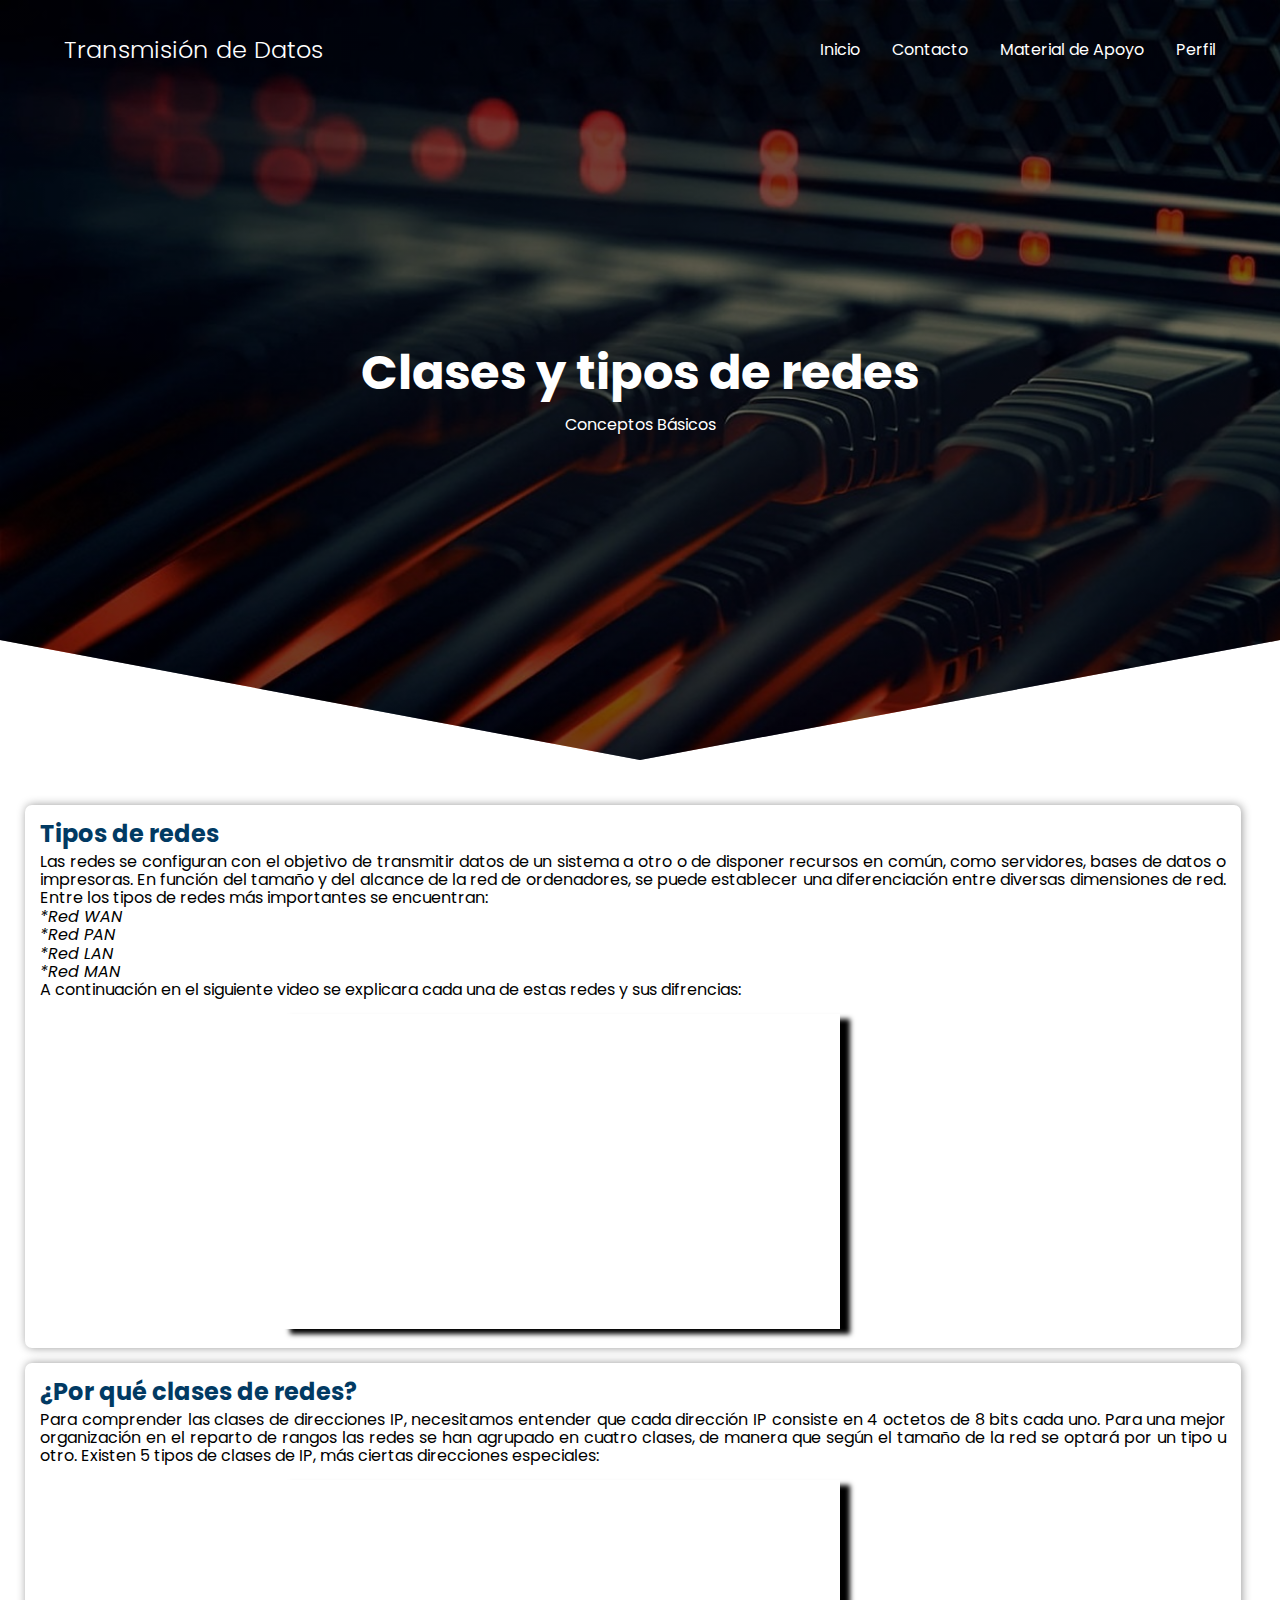
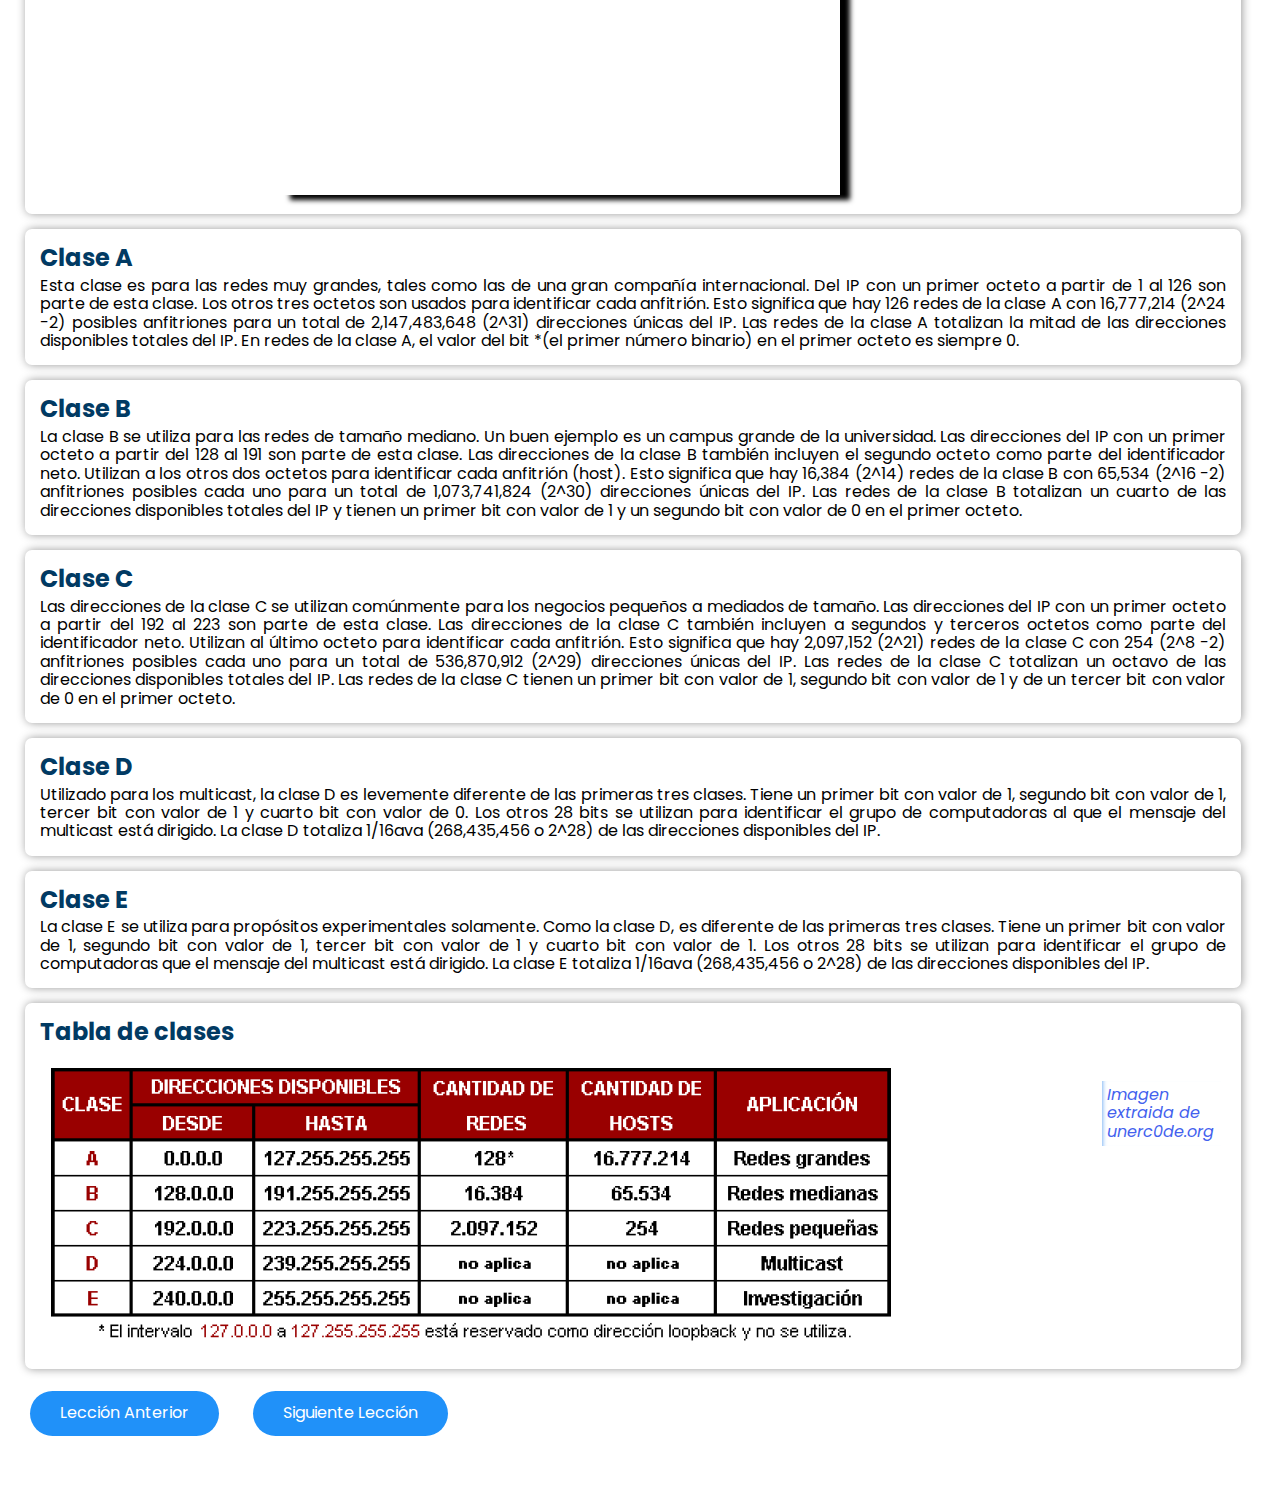
<file: Unidad 1/ConceptosBasicos2.html>
<!DOCTYPE html>
<html lang="es">
   <head>
      <meta charset="UTF-8">
      <meta http-equiv="X-UA-Compatible" content="IE=edge">
      <meta name="viewport" content="width=device-width, initial-scale=1.0">
      <title>Transmisión de Datos</title>
      <link rel="shortcut icon" href="../images/Icono.png" type="image/x-icon">
      <link rel="stylesheet" href="../css/normalize.css">
      <link rel="stylesheet" href="../css/estilos.css">
   </head>
   <body>
      <header class="hero">
         <nav class="nav container">
            <div class="nav__logo">
               <h2 class="nav__title">Transmisión de Datos</h2>
            </div>
            <ul class="nav__link nav__link--menu">
               <li class="nav__items">
                  <a href="../inicio.html" class="nav__links">Inicio</a>
               </li>
               <li class="nav__items">
                  <a href="../Contacto.html" class="nav__links">Contacto</a>
               </li>
               <li class="nav__items">
                  <a href="../apoyo.html" class="nav__links">Material de Apoyo</a>
               </li>
               <li class="nav__items">
                  <a href="../Perfil.html" class="nav__links">Perfil</a>
               </li>
               <img src="../images/close.svg" class="nav__close">
            </ul>
            <div class="nav__menu">
               <img src="../images/menu.svg" class="nav__img">
            </div>
         </nav>
         <section class="hero__container container">
            <h1 class="hero__title">Clases y tipos de redes</h1>
            <p class="hero__paragraph">Conceptos Básicos</p>
         </section>
      </header>
      <main>
         <section class="temas">
            <h2 class="tema">Tipos de redes</h2>
            <p class="contenido">
               Las redes se configuran con el objetivo de transmitir datos de un sistema a otro o de disponer recursos en común, como servidores, 
               bases de datos o impresoras. En función del tamaño y del alcance de la red de ordenadores, se puede establecer una diferenciación entre 
               diversas dimensiones de red. Entre los tipos de redes más importantes se encuentran:   <br>
               <i>*Red WAN</i><br><i>*Red PAN</i> <br><i>*Red LAN</i><br><i>*Red MAN</i><br>
               A continuación en el siguiente video se explicara cada una de estas redes y sus difrencias:
            </p>
            <iframe width="560" height="315" src="https://www.youtube.com/embed/N_m4Wq4QMgc" title="YouTube video player" frameborder="0"
               allow="accelerometer; autoplay; clipboard-write; encrypted-media; gyroscope; picture-in-picture" allowfullscreen class="videos"></iframe>
         </section>
         <section class="temas">
            <h2 class="tema">¿Por qué clases de redes?</h2>
            <p class="contenido">
               Para comprender las clases de direcciones IP, necesitamos entender que cada dirección IP consiste en 4 octetos de 8 bits cada uno.
               Para una mejor organización en el reparto de rangos las redes se han agrupado en cuatro clases, de manera que según el tamaño de la red se optará por un tipo u otro.
               Existen 5 tipos de clases de IP, más ciertas direcciones especiales:
            </p>
            <iframe width="560" height="315" src="https://www.youtube.com/embed/2b4abuaqcko" title="YouTube video player" 
               frameborder="0" allow="accelerometer; autoplay; clipboard-write; encrypted-media; gyroscope; picture-in-picture" allowfullscreen class="videos"></iframe>
         </section>
         <section class="temas">
            <h2 class="tema">Clase A</h2>
            <p class="contenido">Esta clase es para las redes muy grandes, tales como las de una gran compañía internacional. 
               Del IP con un primer octeto a partir de 1 al 126 son parte de esta clase. Los otros tres octetos son usados para identificar cada anfitrión. Esto significa que hay 126 redes de la clase A con 16,777,214 (2^24 -2) posibles anfitriones para un total de 2,147,483,648 (2^31) direcciones únicas del IP. Las redes de la clase A totalizan la mitad de las direcciones disponibles totales del IP.
               En redes de la clase A, el valor del bit *(el primer número binario) en el primer octeto es siempre 0.
            </p>
         </section>
         <section class="temas">
            <h2 class="tema">Clase B</h2>
            <p class="contenido">La clase B se utiliza para las redes de tamaño mediano. Un buen ejemplo es un campus grande de la universidad.
               Las direcciones del IP con un primer octeto a partir del 128 al 191 son parte de esta clase. Las direcciones de la clase B también incluyen el segundo octeto como parte del identificador neto. Utilizan a los otros dos octetos para identificar cada anfitrión (host). Esto significa que hay 16,384 (2^14) redes de la clase B con 65,534 (2^16 -2) anfitriones posibles cada uno para un total de 1,073,741,824 (2^30) direcciones únicas del IP. Las redes de la clase B totalizan
               un cuarto de las direcciones disponibles totales del IP y tienen un primer bit con valor de 1 y un segundo bit con valor de 0 en el primer octeto.
            </p>
         </section>
         <section class="temas">
            <h2 class="tema">Clase C</h2>
            <p class="contenido">Las direcciones de la clase C se utilizan comúnmente para los negocios pequeños a mediados de tamaño.
               Las direcciones del IP con un primer octeto a partir del 192 al 223 son parte de esta clase. Las direcciones de la clase C 
               también incluyen a segundos y terceros octetos como parte del identificador neto. Utilizan al último octeto para identificar cada anfitrión. 
               Esto significa que hay 2,097,152 (2^21) redes de la clase C con 254 (2^8 -2) anfitriones posibles cada uno para un total de 536,870,912 (2^29) 
               direcciones únicas del IP. Las redes de la clase C totalizan un octavo de las direcciones disponibles totales del IP. 
               Las redes de la clase C tienen un primer bit con valor de 1, segundo bit con valor de 1 y de un tercer bit con valor de 0 en el primer octeto.
            </p>
         </section>
         <section class="temas">
            <h2 class="tema">Clase D</h2>
            <p class="contenido">
               Utilizado para los multicast, la clase D es levemente diferente de las primeras tres clases. Tiene un primer bit con valor de 1,
               segundo bit con valor de 1, tercer bit con valor de 1 y cuarto bit con valor de 0. Los otros 28 bits se utilizan para identificar 
               el grupo de computadoras al que el mensaje del multicast está dirigido. La clase D totaliza 1/16ava (268,435,456 o 2^28) de las direcciones 
               disponibles del IP.
            </p>
         </section>
         <section class="temas">
            <h2 class="tema">Clase E</h2>
            <p class="contenido">
               La clase E se utiliza para propósitos experimentales solamente. Como la clase D, es diferente de las primeras tres clases. 
               Tiene un primer bit con valor de 1, segundo bit con valor de 1, tercer bit con valor de 1 y cuarto bit con valor de 1. 
               Los otros 28 bits se utilizan para identificar el grupo de computadoras que el mensaje del multicast está dirigido. 
               La clase E totaliza 1/16ava (268,435,456 o 2^28) de las direcciones disponibles del IP.
            </p>
         </section>
         <section class="temas">
            <h2 class="tema">Tabla de clases</h2>
            <img src="/images/temas/tabla.png">
            <aside>
               Imagen extraida de unerc0de.org
            </aside>
         </section>
         <a href="./ConceptosBasicos.html" class="ctaBack">Lección Anterior</a>
         <a href="./ConceptosBasicos3.html" class="ctaBack">Siguiente Lección</a>
      </main>
      <script src="../js/slider.js"></script>
      <script src="../js/questions.js"></script>
      <script src="../js/menu.js"></script>
   </body>
</html>
</file>
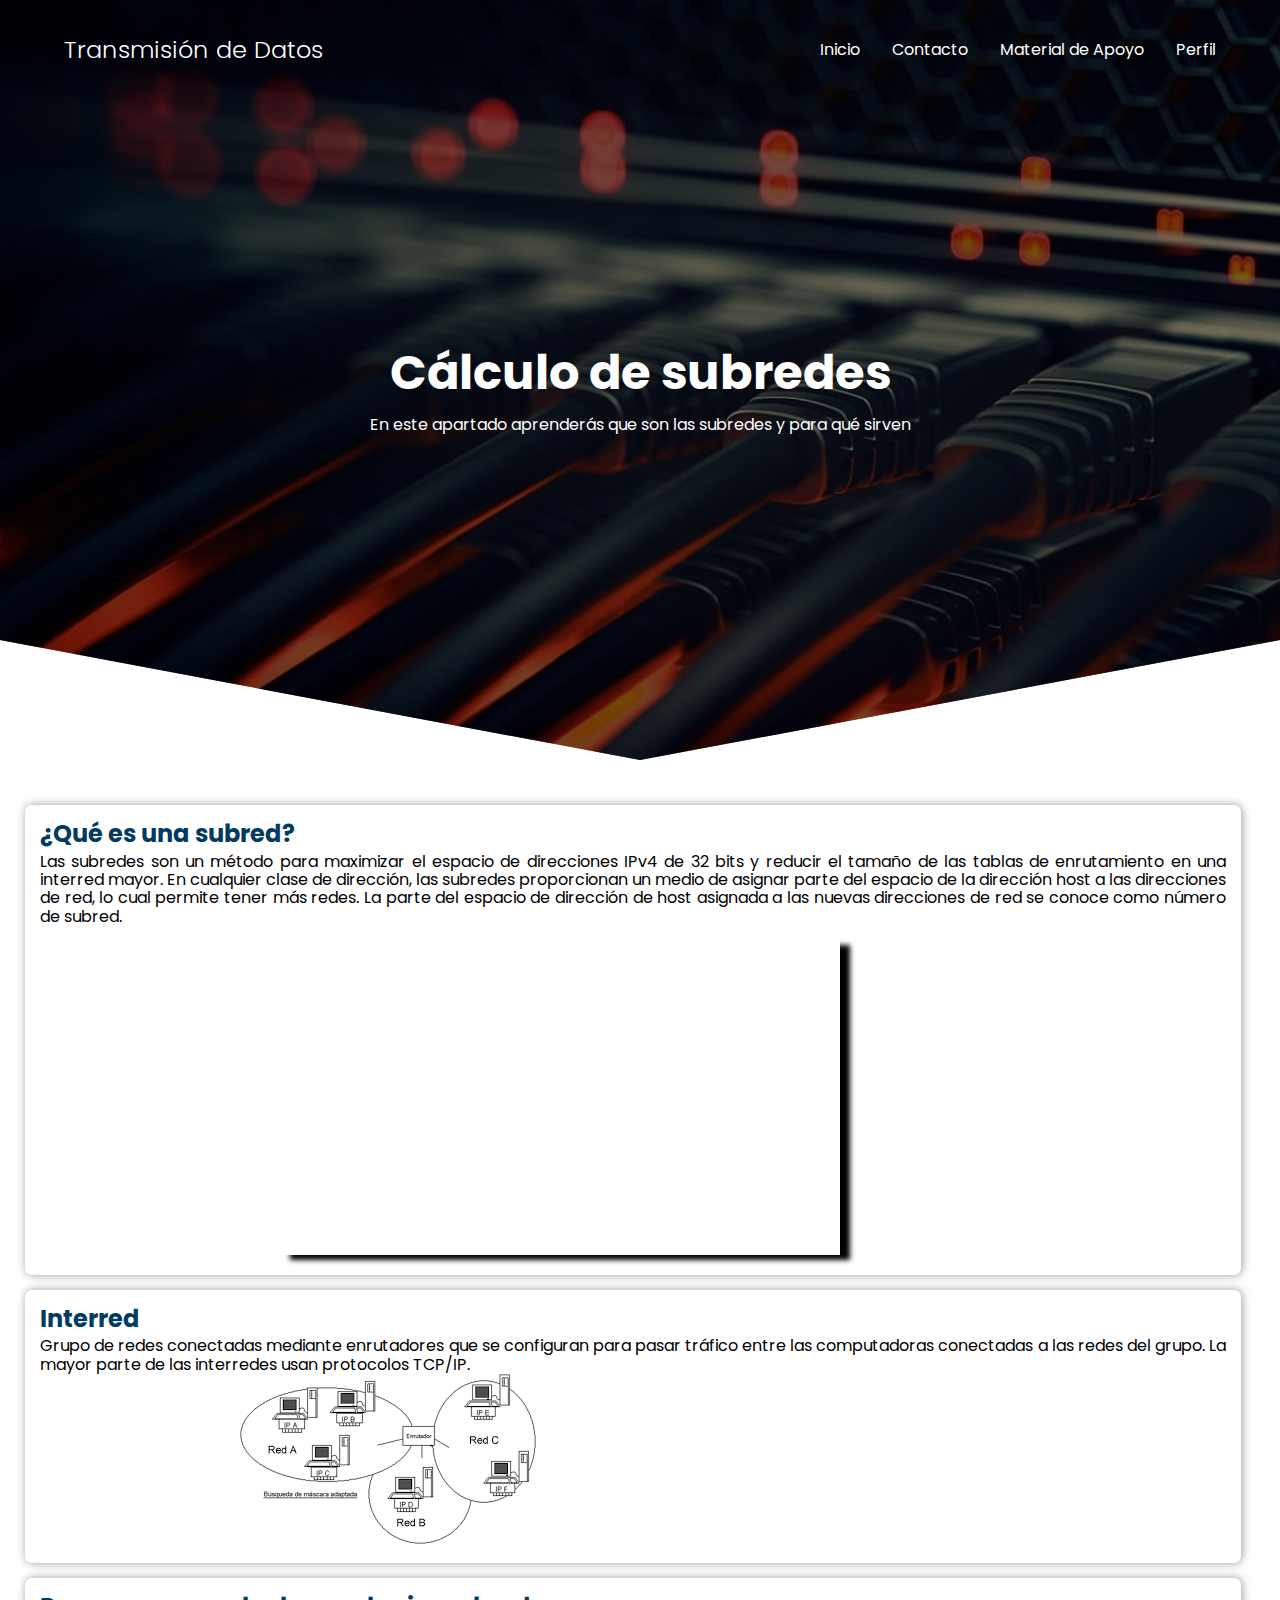
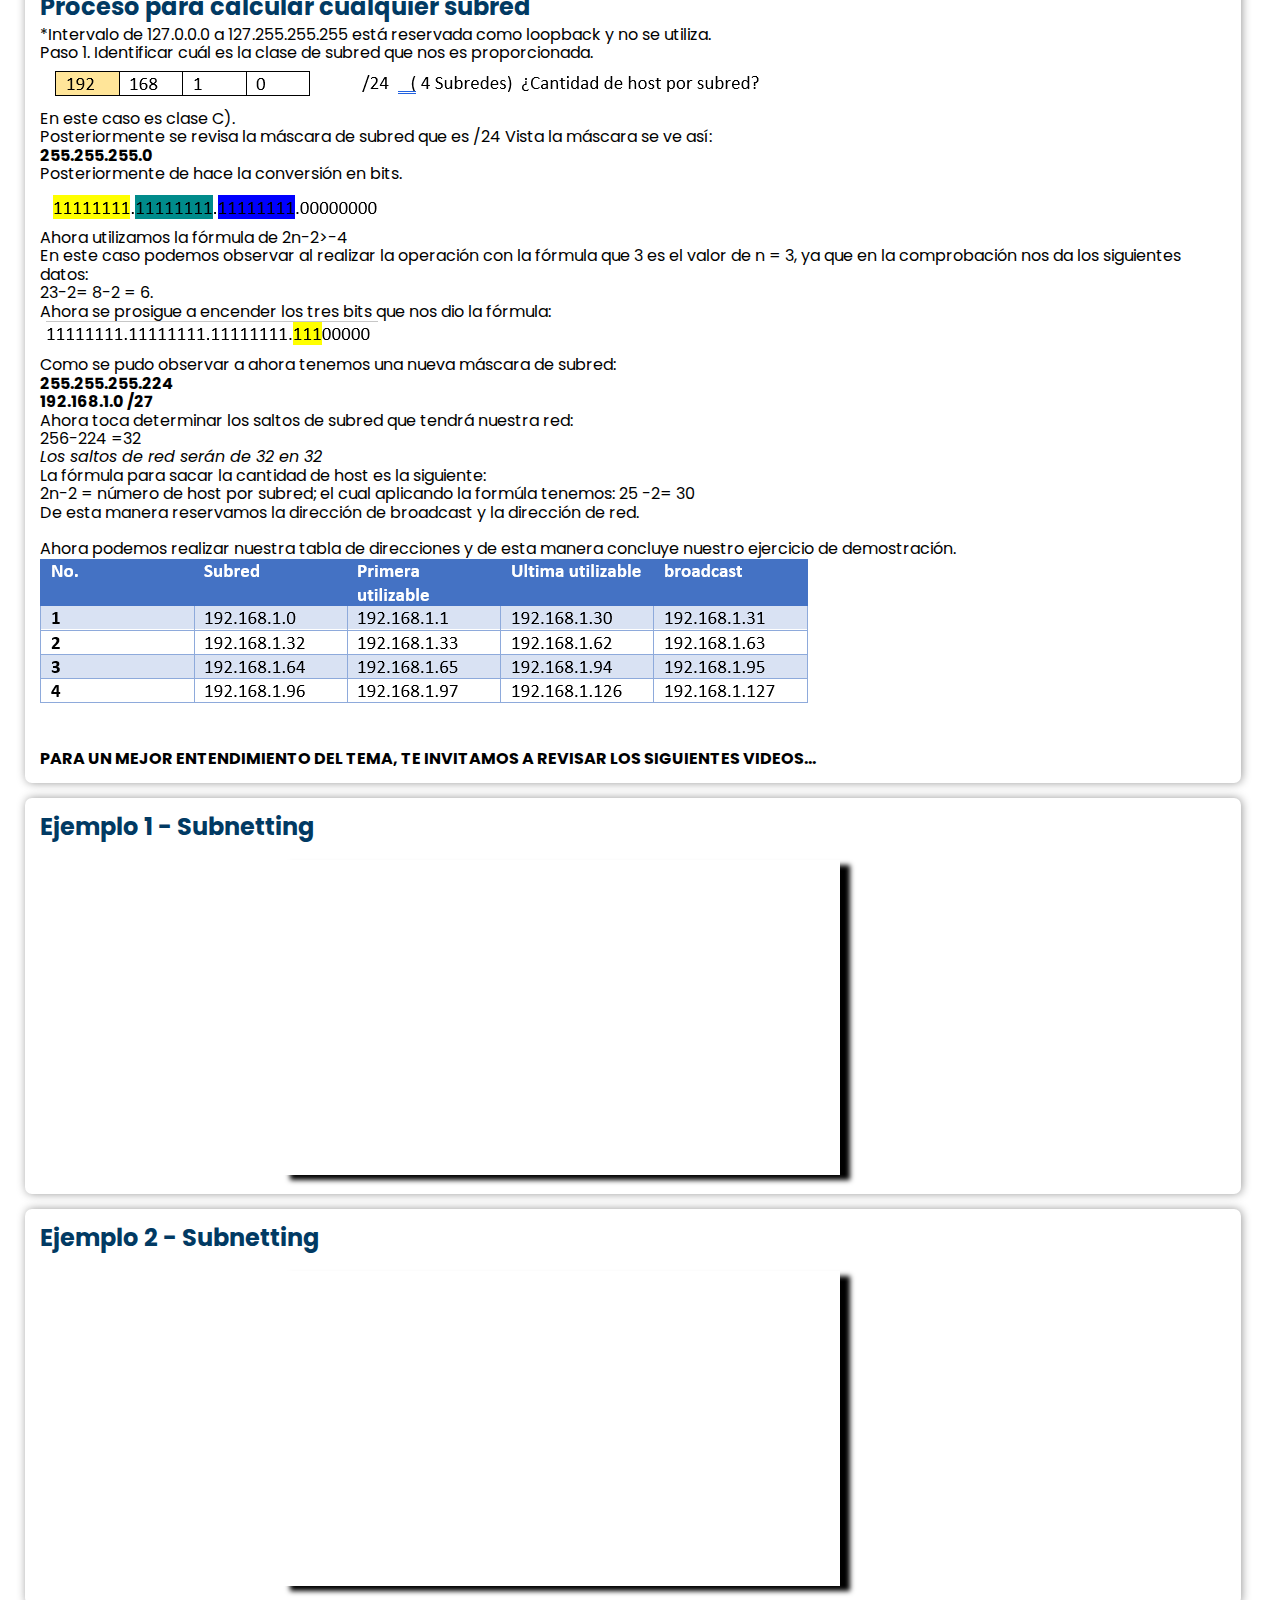
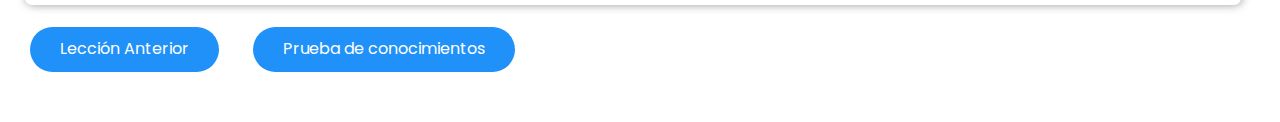
<file: Unidad 1/ConceptosBasicos3.html>
<!DOCTYPE html>
<html lang="es">
   <head>
      <meta charset="UTF-8">
      <meta http-equiv="X-UA-Compatible" content="IE=edge">
      <meta name="viewport" content="width=device-width, initial-scale=1.0">
      <title>Transmisión de Datos</title>
      <link rel="shortcut icon" href="../images/Icono.png" type="image/x-icon">
      <link rel="stylesheet" href="../css/normalize.css">
      <link rel="stylesheet" href="../css/estilos.css">
   </head>
   <body>
      <header class="hero">
         <nav class="nav container">
            <div class="nav__logo">
               <h2 class="nav__title">Transmisión de Datos</h2>
            </div>
            <ul class="nav__link nav__link--menu">
               <li class="nav__items">
                  <a href="../inicio.html" class="nav__links">Inicio</a>
               </li>
               <li class="nav__items">
                  <a href="../Contacto.html" class="nav__links">Contacto</a>
               </li>
               <li class="nav__items">
                  <a href="../apoyo.html" class="nav__links">Material de Apoyo</a>
               </li>
               <li class="nav__items">
                  <a href="../Perfil.html" class="nav__links">Perfil</a>
               </li>
               <img src="../images/close.svg" class="nav__close">
            </ul>
            <div class="nav__menu">
               <img src="../images/menu.svg" class="nav__img">
            </div>
         </nav>
         <section class="hero__container container">
            <h1 class="hero__title">Cálculo de subredes</h1>
            <p class="hero__paragraph">En este apartado aprenderás que son las subredes y para qué sirven</p>
         </section>
      </header>
      <main>
         <section class="temas">
            <h2 class="tema">¿Qué es una subred?</h2>
            <p class="contenido">
               Las subredes son un método para maximizar el espacio de direcciones IPv4 de 32 bits y reducir el tamaño de las tablas de enrutamiento 
               en una interred mayor. En cualquier clase de dirección, las subredes proporcionan un medio de asignar parte del espacio de la dirección 
               host a las direcciones de red, lo cual permite tener más redes. La parte del espacio de dirección de host asignada a las nuevas 
               direcciones de red se conoce como número de subred.
            </p>
            <iframe width="560" height="315" src="https://www.youtube.com/embed/oBzXvzah7Yk" title="YouTube video player" 
               frameborder="0" allow="accelerometer; autoplay; clipboard-write; encrypted-media; gyroscope; picture-in-picture" allowfullscreen class="videos"></iframe>
         </section>
         <section class="temas">
            <h2 class="tema">Interred</h2>
            <p class="contenido">
               Grupo de redes conectadas mediante enrutadores que se configuran para pasar tráfico entre las computadoras conectadas a las redes del
               grupo. La mayor parte de las interredes usan protocolos TCP/IP.
            </p>
            <img src="/images/temas/interred.png" alt="" class="imgtemas">
         </section>
         </section>
         <section class="temas">
            <h2 class="tema">Proceso para calcular cualquier subred</h2>
            <p class="contenido">*Intervalo de 127.0.0.0 a 127.255.255.255 está reservada como loopback y no se utiliza. <br>
               Paso 1. Identificar cuál es la clase de subred que nos es proporcionada.
            </p>
            <img src="/images/calculosub/1.PNG" alt="22px">
            <p>En este caso es clase C). <br>
               Posteriormente se revisa la máscara de subred que es /24
               Vista la máscara se ve así: <br>
               <b>255.255.255.0</b>   <br>
               Posteriormente de hace la conversión en bits.
            </p>
            <img src="/images/calculosub/2.PNG" alt="20px">
            <p>Ahora utilizamos la fórmula de 2n-2>-4 <br>
               En este caso podemos observar al realizar la operación con la fórmula que 3 es el valor de n = 3,
               ya que en la comprobación nos da los siguientes datos:  <br>
               23-2= 8-2 = 6.
               <br> Ahora se prosigue a encender los tres bits que nos dio la fórmula: <br>
            </p>
            <img src="/images/calculosub/3.PNG" alt="20px">
            <p>Como se pudo observar a ahora tenemos una nueva máscara de subred: <br>
               <b>255.255.255.224</b> <br>
               <b> 192.168.1.0  /27</b> <br>
               Ahora toca determinar los saltos de subred que tendrá nuestra red: <br>
               256-224 =32 <br>
               <i> Los saltos de red serán de 32 en 32</i> <br>
               La fórmula para sacar la cantidad de host es la siguiente: <br>
               2n-2 = número de host por subred; el cual aplicando la formúla tenemos:  25 -2= 30 <br>
               De esta manera reservamos la dirección de broadcast y la dirección de red.
               <br> <br>
               Ahora podemos realizar nuestra tabla de direcciones y de esta manera concluye nuestro ejercicio de demostración.
            </p>
            <img src="/images/calculosub/5.PNG" alt="40px">
            <br><br><br>
            <p><b>PARA UN MEJOR ENTENDIMIENTO DEL TEMA, TE INVITAMOS A REVISAR LOS SIGUIENTES VIDEOS...</b></p>
         </section>
         <section class="temas">
            <h2 class="tema">Ejemplo 1 - Subnetting</h2>
            <iframe width="560" height="315" src="https://www.youtube.com/embed/DvPo_MzZFLc" title="YouTube video player" frameborder="0" allow="accelerometer; autoplay; clipboard-write; encrypted-media; gyroscope; picture-in-picture" 
               allowfullscreen class="videos"></iframe>
         </section>
         <section class="temas">
            <h2 class="tema">Ejemplo 2 - Subnetting</h2>
            <iframe width="560" height="315" src="https://www.youtube.com/embed/gaKjJfQ64U4" title="YouTube video player" 
               frameborder="0" allow="accelerometer; autoplay; clipboard-write; encrypted-media; gyroscope; picture-in-picture" allowfullscreen class="videos"></iframe>
         </section>
         <a href="./ConceptosBasicos2.html" class="ctaBack">Lección Anterior</a>
         <a href="./testFinal.html" class="ctaBack">Prueba de conocimientos</a>
      </main>
      <script src="../js/slider.js"></script>
      <script src="../js/questions.js"></script>
      <script src="../js/menu.js"></script>
   </body>
</html>
</file>
<file: css/login.css>
@import url('https://fonts.googleapis.com/css?family=Lexend+Deca&Display=swap');
*{
    margin: 0;
    padding: 0;
    box-sizing: border-box;
    font-family: "Lexend Deca";
}

/* ANIMACION DE FONDO */

.area{
    background: #2d2e3d;  
    padding-top: initial;
    background: -webkit-linear-gradient(to left, #8f94fb, #4e54c8);  
    width: 100%;
    height:100vh;  
    margin: 0px auto;
    position: relative; /* POSICION RELATIVA PARA QUE ME PERMITA MOVER EL FORMULARIO */
}

.circles{
    position: absolute;
    top: 0;
    left: 0;
    width: 100%;
    height: 100%;
    overflow: hidden;
}

.circles li{
    position: absolute;
    display: block;
    list-style: none;
    width: 20px;
    height: 20px;
    background: rgba(255, 255, 255, 0.2);
    animation: animate 25s linear infinite;
    bottom: -150px;
    
}

.circles li:nth-child(1){
    left: 25%;
    width: 80px;
    height: 80px;
    animation-delay: 0s;
}


.circles li:nth-child(2){
    left: 10%;
    width: 20px;
    height: 20px;
    animation-delay: 2s;
    animation-duration: 12s;
}

.circles li:nth-child(3){
    left: 70%;
    width: 20px;
    height: 20px;
    animation-delay: 4s;
}

.circles li:nth-child(4){
    left: 40%;
    width: 60px;
    height: 60px;
    animation-delay: 0s;
    animation-duration: 18s;
}

.circles li:nth-child(5){
    left: 65%;
    width: 20px;
    height: 20px;
    animation-delay: 0s;
}

.circles li:nth-child(6){
    left: 75%;
    width: 110px;
    height: 110px;
    animation-delay: 3s;
}

.circles li:nth-child(7){
    left: 35%;
    width: 150px;
    height: 150px;
    animation-delay: 7s;
}

.circles li:nth-child(8){
    left: 50%;
    width: 25px;
    height: 25px;
    animation-delay: 15s;
    animation-duration: 45s;
}

.circles li:nth-child(9){
    left: 20%;
    width: 15px;
    height: 15px;
    animation-delay: 2s;
    animation-duration: 35s;
}

.circles li:nth-child(10){
    left: 85%;
    width: 150px;
    height: 150px;
    animation-delay: 0s;
    animation-duration: 11s;
}

@keyframes animate {

    0%{
        transform: translateY(0) rotate(0deg);
        opacity: 1;
        border-radius: 0;
    }

    100%{
        transform: translateY(-1000px) rotate(720deg);
        opacity: 0;
        border-radius: 50%;
    }

}

/* --------ESTILO DEL LOGIN------------ */
label{
    text-transform: uppercase;/* Letras mayusculas */
    font-family:-apple-system, BlinkMacSystemFont, 'Segoe UI', 
    Roboto, Oxygen, Ubuntu, Cantarell, 'Open Sans', 'Helvetica Neue', sans-serif
}
.contenedor{
    margin: 80px auto;
    width:  300px ;
    padding: 30px;
    background: rgba(0, 0,0, .5);
    border-radius: 10px;
    padding-top: 15px;
    padding-bottom: 20px;
    position:absolute;/* POSICION ABSOLUTA PARA QUE ME PERMITA MOVER EL FORMULARIO EN COORDENADAS*/
    transform: translate(120%, -150%);/* MOVER EL FORMULARIO EN X E Y*/
    z-index: 100;
}

h2{
    text-align: center;
}

.contenedor h2{
    margin: 0 0 30px;
    padding: 0;
    font-size: 30px;
    color: #0000004a;
    text-align: center;
    text-shadow:2px 2px #d1cfcf ;
}

.contenedor .elemento label{
    color: white;
}

.contenedor .elemento input{
    width: 100%;
    padding: 10px 0;
    color: white;
    background: transparent;
    border: none;
    border-bottom: 1px solid oldlace;
    margin-bottom: 30px;
}

.contenedor .elemento input[type="submit"]{
    text-align: center;
    background-color: #ade8f4;
    border: none;
    color: black;
    letter-spacing: 5px;
    text-transform: uppercase;
    cursor: pointer;
    padding: 15px;
    margin-top: 30px;
}

.contenedor .elemento input[type="submit"]:hover{
    transition: 0.3s;
    background-color: #14006b;
    color: cadetblue;
}

.contenedor .boton input{
    text-align:center;
    background-color: #ade8f4;
    border: none;
    color: black;
    letter-spacing: 2px;
    text-transform: uppercase;
    cursor: pointer;
    margin-top: 5px;

    width: 100%;
    color: white;
    background: transparent;
    border-bottom: 1px solid oldlace;

}

.contenedor .boton input:hover{
    /* background-color: #14006b; */
    color: cadetblue;
}

/* --------------------ESTILOS REGISTROS------------------------------ */
.contenedor2{
    margin: 80px auto;
    width:  300px ;
    padding: 30px;
    background: rgba(0, 0,0, .5);
    border-radius: 10px;
    padding-top: 15px;
    padding-bottom: 20px;
    position:absolute;/* POSICION ABSOLUTA PARA QUE ME PERMITA MOVER EL FORMULARIO EN COORDENADAS*/
    transform: translate(120%, -115%);/* MOVER EL FORMULARIO EN X E Y*/
    z-index: 100;
}

.contenedor2 h2{
    margin: 0 0 30px;
    padding: 0;
    font-size: 30px;
    color: #0000004a;
    text-align: center;
    text-shadow:2px 2px #d1cfcf;
}

.contenedor2 .elemento label{
    color: white;
}

.contenedor2 .elemento input{
    width: 100%;
    padding: 5px 0;
    color: white;
    background: transparent;
    border: none;
    border-bottom: 1px solid oldlace;
    margin-bottom: 30px;
}

.contenedor2 .elemento input[type="submit"]:hover{
    background-color: #14006b;
    color: cadetblue;
}

.contenedor2 .elemento input[type="submit"]{
    text-align: center;
    background-color: #ade8f4;
    border: none;
    color: black;
    letter-spacing: 5px;
    text-transform: uppercase;
    cursor: pointer;
    padding: 15px;
    margin-top: 30px;
}


.ok {
    text-align: center;
    width: 100%;
    padding: 12px;
    background-color: #1e6;
    color: #fff
}
.bad {
    text-align: center;
    width: 100%;
    padding: 12px;
    background-color: #a22;
    color: #fff
}
</file>
<file: css/estilos.css>
@import url('https://fonts.googleapis.com/css2?family=Poppins:wght@300;400;600;700&display=swap');

:root {
    --padding-container: 100px 0;
    --color-title: #001A49;
}

* {
    transition: all 0.3s;
}

body {
    font-family: 'Poppins', sans-serif;
}

.container {
    width: 90%;
    max-width: 1200px;
    margin: 0 auto;
    overflow: hidden;
    padding: var(--padding-container);
}

.hero {
    width: 100%;
    height: 100vh;
    min-width: 600px;
    max-height: 800px;
    position: relative;
    display: grid;
    grid-template-rows: 100px 1fr;
    color: white;
}

.hero::before {
    content: "";
    position: absolute;
    top: 0;
    left: 0;
    width: 100%;
    height: 100%;
    background-image: linear-gradient(180deg, #0000008c 0%, #0000008c 100%), url(../images/Fondo.jpg);
    background-size: cover;
    clip-path: polygon(0 0, 100% 0, 100% 80%, 50% 95%, 0 80%);
    z-index: -1;
}

.unidad {
    width: 100%;
    height: 100px;
    min-width: 600px;
    max-height: 800px;
    position: relative;
    display: grid;
    grid-template-rows: 100px 1fr;
    color: white;
}

.unidad::before {
    content: "";
    position: absolute;
    top: 0;
    left: 0;
    width: 100%;
    height: 100%;
    background-image: linear-gradient(180deg, #0000008c 0%, #0000008c 100%), url(../images/Fondo.jpg);
    background-size: cover;
    z-index: -1;
}

/*NAV*/
.nav {
    --padding-container: 0;
    height: 100%;
    display: flex;
    align-items: center;
}

.nav__title {
    font-weight: 300;
}

.nav__link {
    margin-left: auto;
    padding: 0;
    display: grid;
    grid-auto-flow: column;
    grid-auto-columns: max-content;
    gap: 2em;
}

.nav__items {
    list-style: none;
}

.nav__links {
    color: white;
    text-decoration: none;
}

.nav__menu {
    margin-left: auto;
    cursor: pointer;
    display: none;
}

.nav__img {
    display: block;
    width: 30px;
}

.nav__close {
    display: var(--show, none);
}

/*Hero Container*/
.hero__container {
    max-width: 800px;
    --padding-container: 0;
    display: grid;
    grid-auto-rows: max-content;
    align-content: center;
    gap: 1em;
    padding-bottom: 100px;
    text-align: center;
}

.hero__title {
    font-size: 3rem;
}

.hero__paragraph {
    margin-bottom: 20px;
}

.cta {
    display: inline-block;
    background-color: #2091F9;
    justify-self: center;
    color: white;
    text-decoration: none;
    padding: 13px 30px;
    border-radius: 32px;
}

.cta2 {
    display: inline-block;
    background-color: #2091F9;
    justify-self: center;
    color: white;
    text-decoration: none;
    padding: 13px 20px;
    border-radius: 32px;
    margin-left: 700px;
    margin-bottom: 50px;
    margin-top: 12px;

}

.cta22 {
    display: inline-block;
    background-color: #2091F9;
    justify-self: center;
    color: white;
    text-decoration: none;
    padding: 10px 10px;
    border-radius: 32px;
    margin-left: 1020px;
    margin-bottom: 50px;
    margin-top: 12px;

}

.ctaBack {
    display: inline-block;
    background-color: #2091F9;
    justify-self: center;
    color: white;
    text-decoration: none;
    padding: 13px 30px;
    border-radius: 32px;
    margin-left: 30px;
    margin-bottom: 50px;
    margin-top: 12px;
}

.cta:hover,
.cta2:hover,
.ctaBack:hover,
.cta22:hover {
    color: black;
}

/*About*/
.about {
    text-align: center;
}

.subtitle {
    color: var(--color-title);
    font-size: 2rem;
    margin-bottom: 25px;
}

.about__paragraph {
    line-height: 1.7;
}

.about__main {
    padding-top: 80px;
    display: grid;
    width: 90%;
    margin: 0 auto;
    gap: 1em;
    overflow: hidden;
    grid-template-columns: repeat(auto-fit, minmax(260px, auto));
}

.about__icons {
    display: grid;
    gap: 1em;
    justify-items: center;
    width: 260px;
    overflow: hidden;
    margin: 0 auto;
}

.about__icon {
    width: 40px;
}

/*knowledge*/
.knowledge {
    background-color: #e5e5f7;
    background-image: radial-gradient(#444cf7 0.5px, transparent 0.5px), radial-gradient(#444cf7 0.5px, #e5e5f7 0.5px);
    background-size: 20px 20px;
    background-position: 0 0, 10px 10px;
    overflow: hidden;
}

.knowledge__container {
    display: grid;
    grid-template-columns: 1fr 1fr;
    gap: 1em;
    align-items: center;
}

.knowledge__pictures {
    max-width: 500px;
}

.knowledge__paragraph {
    line-height: 1.7;
    margin-bottom: 15px;
}

.knowledge__img {
    width: 100%;
    display: block;
}

/*Price*/
.price {
    text-align: center;
}

.price__table {
    padding-top: 60px;
    display: flex;
    flex-wrap: wrap;
    gap: 2.5em;
    justify-content: space-evenly;
    align-items: center;
}

.price__element {
    background-color: #e5e5f7;
    text-align: center;
    border-radius: 10px;
    width: 330px;
    padding: 40px;
    --color-plan: #696871;
    --color-price: #1D293F;
    --bg-cta: #fff;
    --color-cta: #5454D4;
    --color-items: #696871;
}

.price__element--best {
    width: 370px;
    padding: 60px 40px;
    background-color: #FF7143;
    --color-plan: rgb(255 255 255 / 75%);
    --color-price: #fff;
    --bg-cta: #9F3919;
    --color-cta: #fff;
    --color-items: #fff;
}

.price__name {
    color: var(--color-plan);
    margin-bottom: 15px;
    font-weight: 300;
}

.price__price {
    font-size: 2.5rem;
    color: var(--color-price);
}

.price__items {
    margin-top: 35px;
    display: grid;
    gap: 1em;
    font-weight: 300;
    font-size: 1.2rem;
    margin-bottom: 50px;
    color: var(--color-items);
}

.price__cta {
    display: block;
    padding: 20px 0;
    border-radius: 10px;
    text-decoration: none;
    background-color: var(--bg-cta);
    font-weight: 600;
    color: var(--color-cta);
    box-shadow: 0 0 1px rgba(0, 0, 0, .5);
}

/*Testimony*/
.testimony {
    background-color: #e5e5f7;

}

.testimony__container {
    display: grid;
    grid-template-columns: 50px 1fr 50px;
    gap: 1em;
    align-items: center;
}

.testimony__body {
    display: grid;
    grid-template-columns: 1fr max-content;
    justify-content: space-between;
    align-items: center;
    gap: 2em;
    grid-column: 2/3;
    grid-row: 1/2;
    opacity: 0;
    pointer-events: none;
}

.testimony__body--show {
    pointer-events: unset;
    opacity: 1;
    transition: opacity 1.5s ease-in-out;
}

.testimony__img {
    width: 250px;
    height: 250px;
    border-radius: 50%;
    object-fit: cover;
    object-position: 50% 30%;
}

.testimony__texts {
    max-width: 700px;
}

.testimony__course {
    margin-top: 10px;
    background-color: royalblue;
    color: white;
    display: inline-block;
    padding: 5px;
}

.testimony__arrow {
    width: 90%;
    cursor: pointer;
}

/*questions*/

.questions {
    text-align: center;
}

.questions__container {
    display: grid;
    gap: 2em;
    padding-top: 30px;
    padding-bottom: 0px;
}

.questions__padding {
    padding: 0;
    transition: padding .3s;
    border: 1px solid #5454D4;
    border-radius: 6px;
}

.questions__padding--add {
    padding-bottom: 20px;
}

.questions__answer {
    padding: 0 30px 0;
    overflow: hidden;
}

.questions__title {
    text-align: left;
    display: flex;
    font-size: 20px;
    padding: 30px 0 30px;
    cursor: pointer;
    color: var(--color-title);
    justify-content: space-between;
}

.questions__arrow {
    border-radius: 50%;
    background-color: var(--color-title);
    width: 25px;
    height: 25px;
    display: flex;
    justify-content: center;
    align-items: center;
    align-self: flex-end;
    margin-left: 10px;
    transition: transform .3s;
}

.questions__arrow--rotate {
    transform: rotate(180deg);
}

.questions__show {
    text-align: left;
    height: 0;
    transition: height .3s;
}

.questions__img {
    display: block;
}

.questions__copy {
    width: 60%;
    margin: 0 auto;
    margin-bottom: 30px;
}

/*Footer*/
.footer {
    background-color: #1D293F;
}

.footer__title {
    font-weight: 300;
    font-size: 2rem;
    margin-bottom: 30px;
}

.footer__title,
.footer__newsletter {
    color: #fff;
}

.footer__container {
    display: flex;
    justify-content: space-between;
    align-items: center;
    border-bottom: 1px solid #fff;
    padding-bottom: 60px;
}

.nav--footer {
    padding-bottom: 20px;
    display: grid;
    gap: 1em;
    grid-auto-flow: row;
    height: 100%;
}

.nav__link--footer {
    display: flex;
    margin: 0;
    margin-right: 20px;
    flex-wrap: wrap;
}

.footer__inputs {
    margin-top: 10px;
    display: flex;
    overflow: hidden;
}

.footer__input {
    background-color: #fff;
    height: 50px;
    display: block;
    padding-left: 10px;
    border-radius: 6px;
    font-size: 1rem;
    outline: none;
    border: none;
    margin-right: 16px;
}

.footer__submit {
    margin-left: auto;
    display: inline-block;
    height: 50px;
    padding: 0 20px;
    background-color: #2091F9;
    border: none;
    font-size: 1rem;
    color: #fff;
    border-radius: 6px;
    cursor: pointer;
}

.footer__copy {
    --padding-container: 30px 0;
    text-align: center;
    color: #fff;
}

.footer__copyright {
    font-weight: 300;
}

.footer__icons {
    display: inline-flex;
}

.footer__img {
    width: 30px;
}

.imagenestemas {
    width: 40px;
}

.imagenestemas:hover {
    filter: grayscale(80%);
    transition: 0.5s;
}

/* NUEVOS ESTILOS ********************************************+ */
aside {
    float: right;
    width: 10%;
    padding: 5px;
    margin: 5px;
    font-style: italic;
    color: #4361ee;
    margin-top: 30px;
    box-shadow: inset 5px 0 5px -5px #4895ef;
}

.tema {
    color: #013a63;
    margin-bottom: 5px;
}

.temas {
    float: left;
    width: 95%;
    border-radius: 7px;
    /*border:1px solid black; */
    margin-bottom: 10px;
    padding: 15px;
    box-shadow: 1px 0 10px rgb(0, 0, 0, 0.4);
    margin-top: 5px;
    margin-left: 25px;
}

.contenido {
    color: black;
    text-align: justify;
}

.imgtemas {
    margin-left: 200px;
}

.videos {
    margin-left: 240px;
    margin-top: 14px;
    box-shadow: 10px 5px 5px black;
}

/* ESTILOOO QUIZ****************** */
.contenedor_Quiz {
    width: 98vw;
    height: 97vh;
    display: inline-flex;
    flex-direction: column;
    justify-content: center;
    align-items: center;
    margin-top: 10px;
    background-color: rgb(255, 255, 255);
}

.encabezado {
    background-color: rgb(255, 255, 255);
    min-width: 300px;
    width: 70%;
    padding: 10px;
    max-width: 600px;
}

.pregunta {
    padding: 10px;
    margin-bottom: 12px;
}

.categoria {
    opacity: 0.3;
    text-align: left;
}

.imagen {
    object-fit: cover;
    height: 0px;
    width: 0px;
}

.numero {
    position: absolute;
    opacity: 0.3;
    top: 10px;
    right: 10px;
}

.puntaje {
    padding: 10px;
    color: rgb(0, 0, 0);
}

.btn {
    background: rgb(169, 212, 221);
    width: 60%;
    padding: 10px;
    margin: 5px;
    max-width: 550px;
}

.btn:hover {
    color: white;
    background-color: lightskyblue;
    transform: scale(1.05);
}

.numero {
    color: white;
}

/* APOYO */
.apoyo_link {
    text-decoration: none;
    color: black;
    /* font-family: -apple-system, BlinkMacSystemFont, 'Segoe UI', Roboto, Oxygen, Ubuntu, Cantarell, 'Open Sans', 'Helvetica Neue', sans-serif; */
}

.apoyo_link:hover {
    color: rgb(37, 45, 145);
    /* text-shadow: black 2px 2px; */
    /*     color: var(--color-title);
    text-decoration: underline; */
}

.developers {
    color: white;
    font-style: italic;
}

/*Dispositivos Moviles*/
@media (max-width: 800px) {
    .nav__menu {
        display: block;
    }

    .nav__link--menu {
        position: fixed;
        background-color: #000;
        top: 0;
        left: 0;
        height: 100%;
        width: 100%;
        display: flex;
        flex-direction: column;
        justify-content: space-evenly;
        align-items: center;
        z-index: 100;
        opacity: 0;
        pointer-events: none;
        transition: .7s opacity;
    }

    .nav__link--show {
        --show: block;
        opacity: 1;
        pointer-events: unset;
    }

    .nav__close {
        position: absolute;
        top: 30px;
        right: 30px;
        width: 30px;
        cursor: pointer;
    }

    .hero__title {
        font-size: 2.5rem;
    }

    .about__main {
        gap: 2em;
    }

    .about__icons:last-of-type {
        grid-column: 1/-1;
    }

    .knowledge__container {
        grid-template-columns: 1fr;
        grid-template-rows: max-content 1fr;
        gap: 3em;
        text-align: center;
    }

    .knowledge__picture {
        grid-row: 1/2;
        justify-self: center;
    }

    .testimony__container {
        grid-template-columns: 30px 1fr 30px;
    }

    .testimony__body {
        grid-template-columns: 1fr;
        grid-template-rows: max-content max-content;
        gap: 3em;
        justify-items: center;
    }

    .testimony__img {
        width: 200px;
        height: 200px;
    }

    .questions__copy {
        width: 100%;
    }

    .footer__container {
        flex-wrap: wrap;
    }

    .nav--footer {
        width: 100%;
        justify-items: center;
    }

    .nav__link--footer {
        width: 100%;
        justify-content: space-evenly;
        margin: 0;
    }

    .footer__form {
        width: 100%;
        justify-content: space-evenly;
    }

    .footer__input {
        flex: 1;
    }
}

@media (max-width: 600px) {
    .hero__title {
        font-size: 2.5rem;
    }

    .hero__paragraph {
        font-size: 1rem;
    }

    .subtitle {
        font-size: 1.8rem;
    }

    .price__element,
    .price__element--best {
        width: 90%;
    }

    .price__price {
        font-size: 2rem;
    }

    .testimony {
        --padding-container: 60px 0;
    }

    .testimony__container {
        grid-template-columns: 28px 1fr 28px;
        gap: .9em;
    }

    .testimony__arrow {
        width: 100%;
    }

    .testimony__course {
        margin-top: 15px;
    }

    .questions__title {
        font-size: 1rem;
    }

    .footer__title {
        justify-self: start;
        margin-bottom: 15px;
    }

    .nav--footer {
        padding-bottom: 60px;
    }

    .nav__link--footer {
        justify-content: space-between;
    }

    .footer__inputs {
        flex-wrap: wrap;
    }

    .footer__input {
        flex-basis: 100%;
        margin: 0;
        margin-bottom: 16px;
    }

    .footer__submit {
        /*margin-right: auto;
        margin-left: 0;*/

        margin: 0;
        width: 100%;
    }
}
</file>
<file: css/perfil.css>
.seccion-perfil-usuario .perfil-usuario-body,
.seccion-perfil-usuario {
    display: flex;
    flex-wrap: wrap;
    flex-direction: column;
    align-items: center;
}

.seccion-perfil-usuario .perfil-usuario-header {
    width: 100%;
    display: flex;
    justify-content: center;
    background: linear-gradient(#B873FF, transparent);
    margin-bottom: 1.25rem;
}

.seccion-perfil-usuario .perfil-usuario-portada {
    display: block;
    position: relative;
    width: 90%;
    height: 17rem;
    background: linear-gradient(45deg, #BC3CFF, #317FFF);
    border-radius: 0 0 20px 20px;
}

.seccion-perfil-usuario .perfil-usuario-portada .boton-portada {
    position: absolute;
    top: 1rem;
    right: 1rem;
    border: 0;
    border-radius: 8px;
    padding: 12px 25px;
    background-color: rgba(0, 0, 0, .5);
    color: #fff;
    cursor: pointer;
}

.seccion-perfil-usuario .perfil-usuario-portada .boton-portada i {
    margin-right: 1rem;
}

.seccion-perfil-usuario .perfil-usuario-avatar {
    display: flex;
    width: 180px;
    height: 180px;
    align-items: center;
    justify-content: center;
    border: 7px solid #FFFFFF;
    background-color: #DFE5F2;
    border-radius: 50%;
    box-shadow: 0 0 12px rgba(0, 0, 0, .2);
    position: absolute;
    bottom: -40px;
    left: calc(50% - 90px);
    z-index: 1;
}

.seccion-perfil-usuario .perfil-usuario-avatar img {
    width: 100%;
    position: relative;
    border-radius: 50%;
}

.seccion-perfil-usuario .perfil-usuario-avatar .boton-avatar {
    position: absolute;
    left: -2px;
    top: -2px;
    border: 0;
    background-color: #fff;
    box-shadow: 0 0 12px rgba(0, 0, 0, .2);
    width: 45px;
    height: 45px;
    border-radius: 50%;
    cursor: pointer;
}

.seccion-perfil-usuario .perfil-usuario-body {
    width: 70%;
    position: relative;
    max-width: 750px;
}

.seccion-perfil-usuario .perfil-usuario-body .titulo {
    display: block;
    width: 100%;
    font-size: 1.75em;
    margin-bottom: 0.5rem;
}

.seccion-perfil-usuario .perfil-usuario-body .texto {
    color: #848484;
    font-size: 0.95em;
}

.seccion-perfil-usuario .perfil-usuario-footer,
.seccion-perfil-usuario .perfil-usuario-bio {
    display: flex;
    flex-wrap: wrap;
    padding: 1.5rem 2rem;
    box-shadow: 0 0 12px rgba(0, 0, 0, .2);
    background-color: #fff;
    border-radius: 15px;
    width: 100%;
}

.seccion-perfil-usuario .perfil-usuario-bio {
    margin-bottom: 1.25rem;
    text-align: center;
}

.seccion-perfil-usuario .lista-datos {
    width: 50%;
    list-style: none;
}

.seccion-perfil-usuario .lista-datos li {
    padding: 5px 0;
}

.seccion-perfil-usuario .lista-datos li>.icono {
    margin-right: 1rem;
    font-size: 1.2rem;
    vertical-align: middle;
}

.seccion-perfil-usuario .redes-sociales {
    position: absolute;
    right: calc(0px - 50px - 1rem);
    top: 0;
    display: flex;
    flex-direction: column;
}

.seccion-perfil-usuario .redes-sociales .boton-redes {
    border: 0;
    background-color: #fff;
    text-decoration: none;
    display: inline-flex;
    align-items: center;
    justify-content: center;
    width: 50px;
    height: 50px;
    border-radius: 50%;
    color: #fff;
    box-shadow: 0 0 12px rgba(0, 0, 0, .2);
    font-size: 1.3rem;
}

.seccion-perfil-usuario .redes-sociales .boton-redes+.boton-redes {
    margin-top: .5rem;
}

.seccion-perfil-usuario .boton-redes.facebook {
    background-color: #5955FF;
}

.seccion-perfil-usuario .boton-redes.twitter {
    background-color: #35E1BF;
}

.seccion-perfil-usuario .boton-redes.instagram {
    background: linear-gradient(45deg, #FF2DFD, #40A7FF);
}

/* adactacion a dispositivos */
@media (max-width: 750px) {
    .seccion-perfil-usuario .lista-datos {
        width: 100%;
    }

    .seccion-perfil-usuario .perfil-usuario-portada,
    .seccion-perfil-usuario .perfil-usuario-body {
        width: 95%;
    }

    .seccion-perfil-usuario .redes-sociales {
        position: relative;
        flex-direction: row;
        width: 100%;
        left: 0;
        text-align: center;
        margin-top: 1rem;
        margin-bottom: 1rem;
        align-items: center;
        justify-content: center
    }

    .seccion-perfil-usuario .redes-sociales .boton-redes+.boton-redes {
        margin-left: 1rem;
        margin-top: 0;
    }
}

.mensaje a {
    color: inherit;
    margin-right: .5rem;
    display: inline-block;
}
.mensaje a:hover {
    color: #309B76;
    transform: scale(1.4)
}
.perfil__icons{
    margin-right: 1rem;
    font-size: 1.2rem;
    vertical-align: middle;
}
</file>
<file: css/buscaDatos.css>
input{
    margin-bottom: 15px;

}

.input_busca{
    height: 100%;
    width: 100%;
    border-radius: 5px;
    margin-bottom: 15px;
    color: rgb(0, 0, 0);
    background-color: #CACFD2;
    
}
.input_busca:hover{
    color: #fafafa;
    background-color: rgba(0, 0, 0,0.5);
}

.cuenta{
    height: 45px;
    width: 100%;
    outline: none;
    font-size: 20px;
    border-radius: 5px;
    padding-left: 10px;
    border: none;
   border-bottom: 1px solid rgb(0, 0, 0);

    transition: all 0.3s ease;
}
</file>
<file: css/registro.css>
@import url('https://fonts.googleapis.com/css?family=Lexend+Deca&Display=swap');
 *{
     margin: 0;
     padding: 0;
     box-sizing: border-box;
     font-family: "Lexend Deca";
}
 body{
     height: 135vh;
     display: flex;
     justify-content: center;
     align-items: center;
     padding: 10px;
     background: #2d2e3d;
     padding-top: initial;
     position: relative;
}
input{
    color: #fff;
}
/* .psswd{

} */
 .container{
     max-width: 700px;
     width: 100%;
     background-color: rgba(0, 0,0, .5);
     padding: 25px 30px;
     border-radius: 10px;
     box-shadow: 0 5px 10px rgba(0,0,0,0.15);
}
 .container .title{
     font-size: 30px;
     font-weight: 500;
     color: #fff;
     text-align: center;
}
 .content form .user-details{
     display: flex;
     flex-wrap: wrap;
     justify-content: space-between;
     margin: 20px 0 12px 0;
     color: #d1cfcf;
}
 form .user-details .input-box{
     margin-bottom: 15px;
     width: calc(100% / 2 - 20px);
}
 form .input-box span.details{
     display: block;
     font-weight: 500;
     margin-bottom: 5px;
}
 .user-details .input-box input{
     height: 45px;
     width: 100%;
     outline: none;
     font-size: 16px;
     border-radius: 5px;
     padding-left: 15px;
     border: none;
    border-bottom: 1px solid oldlace;
    background: transparent;
     transition: all 0.3s ease;
/*      width: 100%;
     padding: 10px 0;
     color: white;
     font-size: 16px;
    background: transparent;
    border: none;
    border-bottom: 1px solid oldlace;
    margin-bottom: 30px;
    transition: all 0.3s ease; */
}
 .user-details .input-box input:focus, .user-details .input-box input:valid{
     border-color: #ade8f4;
}
 form .gender-details .gender-title{
     font-size: 20px;
     font-weight: 500;
     color: #d1cfcf;
}
 form .category{
     display: flex;
     width: 80%;
     margin: 14px 0 ;
     justify-content: space-between;
     color: #d1cfcf;
}
 form .category label{
     display: flex;
     align-items: center;
     cursor: pointer;
}
 form .category label .dot{
     height: 18px;
     width: 18px;
     border-radius: 50%;
     margin-right: 10px;
     background: #d9d9d9;
     border: 5px solid transparent;
     transition: all 0.3s ease;
}
 #dot-1:checked ~ .category label .one, #dot-2:checked ~ .category label .two, #dot-3:checked ~ .category label .three{
     background: #2d2e3d;
     border-color: #d9d9d9;
}
 form input[type="radio"]{
     display: none;
}
 .button, .button__regresa{
     height: 45px;
     margin: 35px 0 
}
 .button input{
     height: 100%;
     width: 100%;
     border-radius: 5px;
     border: none;
     color: #000;
     font-size: 18px;
     font-weight: 500;
     letter-spacing: 1px;
     cursor: pointer;
     transition: all 0.3s ease;
     background-color: #ade8f4;
}

.button input:hover{
     border: 1px solid #ade8f4;
     color: #ade8f4;
     background-color: transparent;
}

.button__regresa input{
    height: 100%;
    width: 100%;
    border-radius: 5px;
    border: none;
    color: #000;
    font-size: 18px;
    font-weight: 500;
    letter-spacing: 1px;
    cursor: pointer;
    transition: all 0.3s ease;
    background-color: #adf4bf;
}

.button__regresa input:hover{
     border: 1px solid #adf4bf;
     color: #adf4bf;
     background-color: transparent;
}
 @media(max-width: 584px){
     .container{
         max-width: 100%;
    }
     form .user-details .input-box{
         margin-bottom: 15px;
         width: 100%;
    }
     form .category{
         width: 100%;
    }
     .content form .user-details{
         max-height: 300px;
         overflow-y: scroll;
    }
     .user-details::-webkit-scrollbar{
         width: 5px;
    }
}
 @media(max-width: 459px){
     .container .content .category{
         flex-direction: column;
    }
}
</file>
